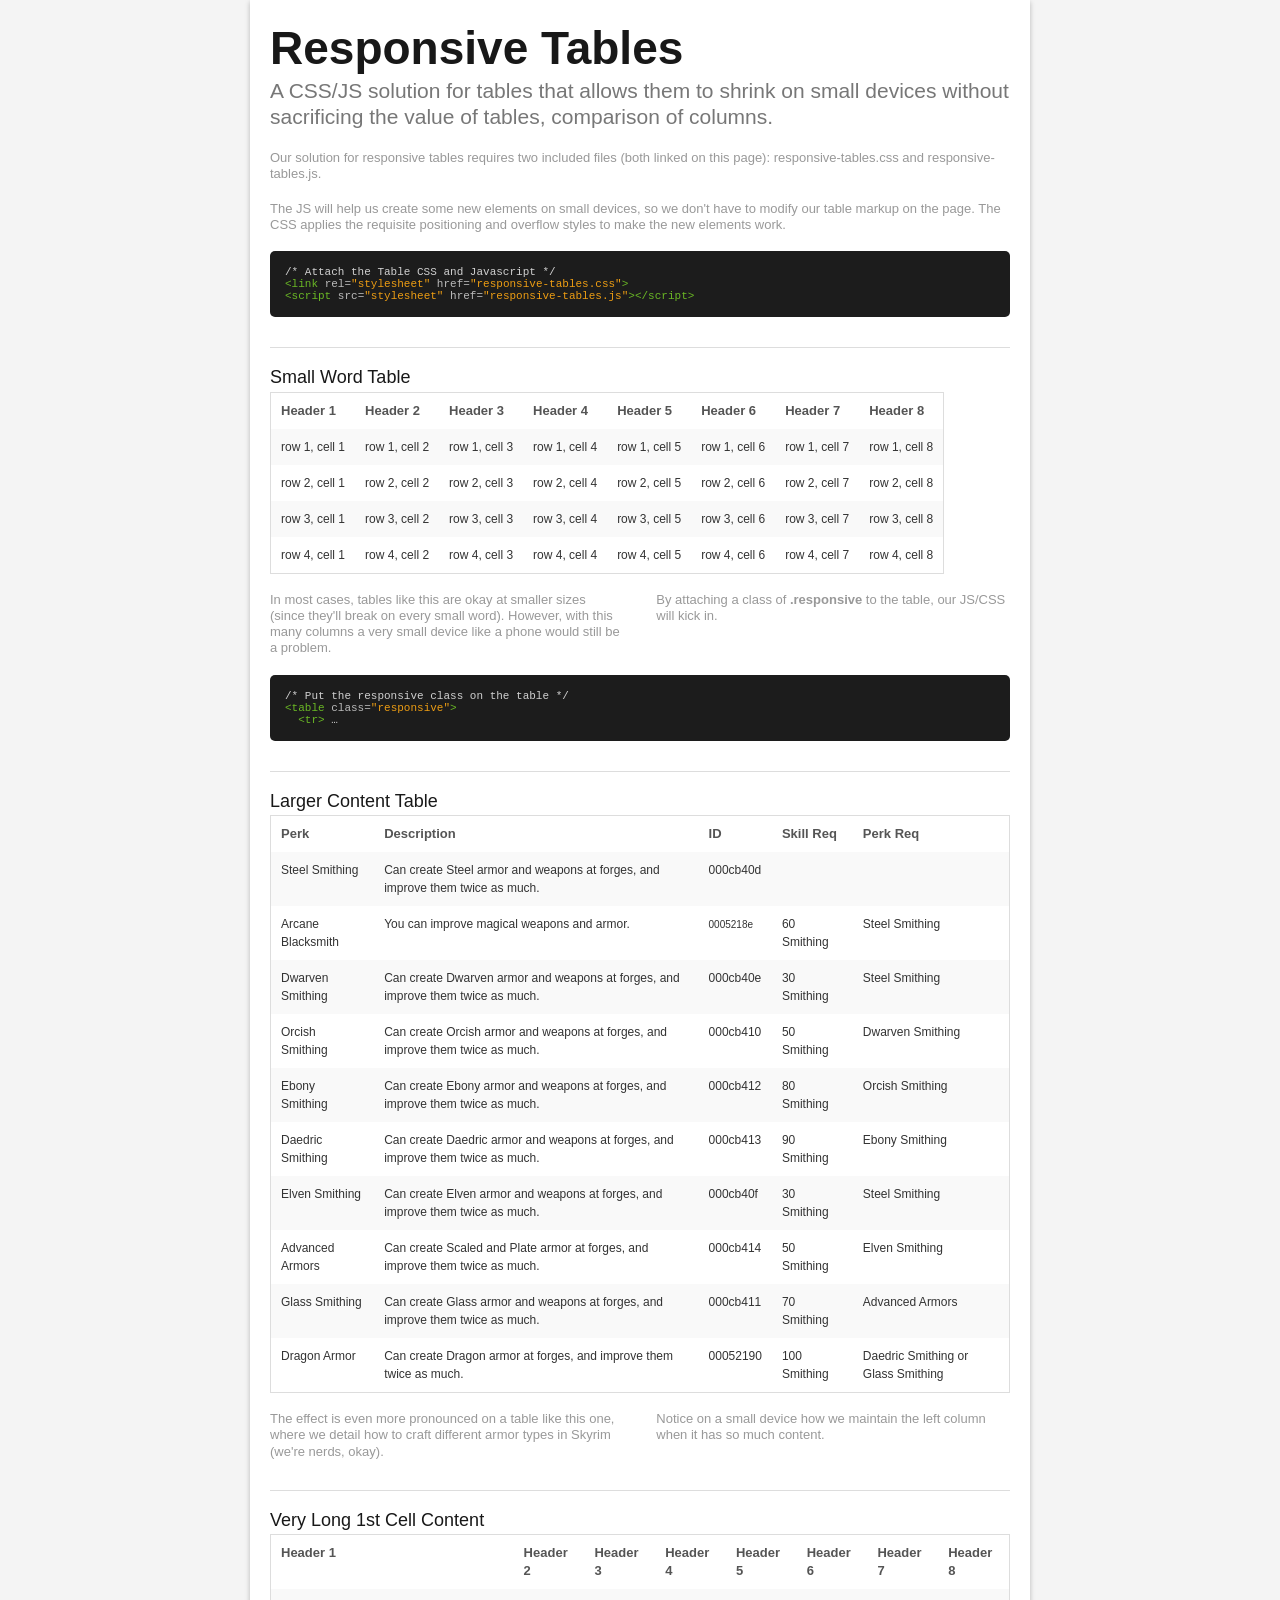
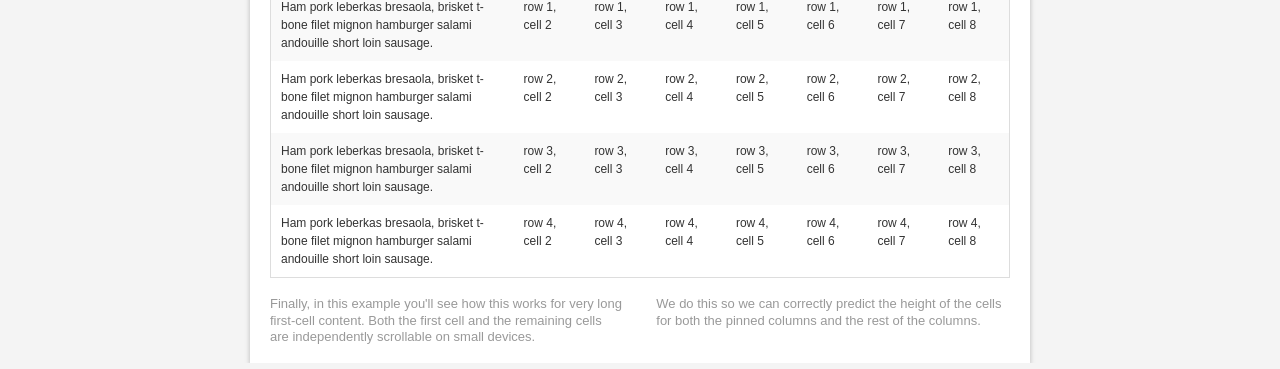
<file: bower_components/responsive-tables/index.html>
<!DOCTYPE html>

<!-- paulirish.com/2008/conditional-stylesheets-vs-css-hacks-answer-neither/ -->
<!--[if lt IE 7]> <html class="no-js lt-ie9 lt-ie8 lt-ie7" lang="en"> <![endif]-->
<!--[if IE 7]>    <html class="no-js lt-ie9 lt-ie8" lang="en"> <![endif]-->
<!--[if IE 8]>    <html class="no-js lt-ie9" lang="en"> <![endif]-->
<!--[if gt IE 8]><!--> <html lang="en"> <!--<![endif]-->
<head>
  <meta charset="utf-8" />
  
  <!-- Set the viewport width to device width for mobile -->
  <meta name="viewport" content="width=device-width" />
  
  <title>Responsive Tables by ZURB</title>
  
  <!-- Included CSS Files -->
  <!-- Combine and Compress These CSS Files -->
  <link rel="stylesheet" href="stylesheets/globals.css">
  <link rel="stylesheet" href="stylesheets/typography.css">
  <link rel="stylesheet" href="stylesheets/grid.css">
  <link rel="stylesheet" href="stylesheets/ui.css">
  <link rel="stylesheet" href="stylesheets/forms.css">
  <link rel="stylesheet" href="stylesheets/orbit.css">
  <link rel="stylesheet" href="stylesheets/reveal.css">
  <link rel="stylesheet" href="stylesheets/mobile.css">
  <!-- End Combine and Compress These CSS Files -->
  <link rel="stylesheet" href="stylesheets/app.css">
	<link rel="stylesheet" href="responsive-tables.css">
	<script src="javascripts/jquery.min.js"></script>
	<script src="responsive-tables.js"></script>
	
  <!--[if lt IE 9]>
  <link rel="stylesheet" href="stylesheets/ie.css">
  <![endif]-->
  
  
  <!-- IE Fix for HTML5 Tags -->
  <!--[if lt IE 9]>
  <script src="http://html5shiv.googlecode.com/svn/trunk/html5.js"></script>
  <![endif]-->
</head>

<body>
	<!-- container -->
	<div class="container">

		<div class="row">
			<div class="twelve columns">
				<h1>Responsive Tables</h1>
				<h4 class="subhead">A CSS/JS solution for tables that allows them to shrink on small devices without sacrificing the value of tables, comparison of columns.</h4>
				
		    <p>Our solution for responsive tables requires two included files (both linked on this page): responsive-tables.css and responsive-tables.js.</p>
		    <p>The JS will help us create some new elements on small devices, so we don't have to modify our table markup on the page. The CSS applies the requisite positioning and overflow styles to make the new elements work.</p>
				    <pre>
/* Attach the Table CSS and Javascript */
<span style="color: #6ab825; font-weight: normal">&lt;link</span> <span style="color: #bbbbbb">rel=</span><span style="color: #ed9d13">"stylesheet"</span> <span style="color: #bbbbbb">href=</span><span style="color: #ed9d13">"responsive-tables.css"</span><span style="color: #6ab825; font-weight: normal">&gt;</span>
<span style="color: #6ab825; font-weight: normal">&lt;script</span> <span style="color: #bbbbbb">src=</span><span style="color: #ed9d13">"stylesheet"</span> <span style="color: #bbbbbb">href=</span><span style="color: #ed9d13">"responsive-tables.js"</span><span style="color: #6ab825; font-weight: normal">&gt;</span><span style="color: #6ab825; font-weight: normal">&lt;/script&gt;</span></pre>
				
				<hr />
				
    		<h5>Small Word Table</h5>
				<table class="responsive">
    				
					<tr>
						<th>Header 1</th>
						<th>Header 2</th>
						<th>Header 3</th>
						<th>Header 4</th>
						<th>Header 5</th>
						<th>Header 6</th>
						<th>Header 7</th>
						<th>Header 8</th>
					</tr>
					<tr>
						<td>row 1, cell 1</td>
						<td>row 1, cell 2</td>
						<td>row 1, cell 3</td>
						<td>row 1, cell 4</td>
						<td>row 1, cell 5</td>
						<td>row 1, cell 6</td>
						<td>row 1, cell 7</td>
						<td>row 1, cell 8</td>
					</tr>
					<tr>
						<td>row 2, cell 1</td>
						<td>row 2, cell 2</td>
						<td>row 2, cell 3</td>
						<td>row 2, cell 4</td>
						<td>row 2, cell 5</td>
						<td>row 2, cell 6</td>
						<td>row 2, cell 7</td>
						<td>row 2, cell 8</td>
					</tr>
					<tr>
						<td>row 3, cell 1</td>
						<td>row 3, cell 2</td>
						<td>row 3, cell 3</td>
						<td>row 3, cell 4</td>
						<td>row 3, cell 5</td>
						<td>row 3, cell 6</td>
						<td>row 3, cell 7</td>
						<td>row 3, cell 8</td>
					</tr>
					<tr>
						<td>row 4, cell 1</td>
						<td>row 4, cell 2</td>
						<td>row 4, cell 3</td>
						<td>row 4, cell 4</td>
						<td>row 4, cell 5</td>
						<td>row 4, cell 6</td>
						<td>row 4, cell 7</td>
						<td>row 4, cell 8</td>
					</tr>
    					
        </table>
        
        <div class="row">
    		  <div class="six columns">
    		    <p>In most cases, tables like this are okay at smaller sizes (since they'll break on every small word). However, with this many columns a very small device like a phone would still be a problem.</p>
    		  </div>
    		  <div class="six columns">
    		    <p>By attaching a class of <strong>.responsive</strong> to the table, our JS/CSS will kick in.</p>
    		  </div>
    		</div>
    		
    		<pre>
/* Put the responsive class on the table */
<span style="color: #6ab825; font-weight: normal">&lt;table</span> <span style="color: #bbbbbb">class=</span><span style="color: #ed9d13">"responsive"</span><span style="color: #6ab825; font-weight: normal">&gt;</span>
  <span style="color: #6ab825; font-weight: normal">&lt;tr&gt;</span> …
</pre>
  
    		
    		<hr />

        
    		<h5>Larger Content Table</h5>
        <table class="responsive">
  				<tbody>
  				  <tr>
      				<th>Perk</th>
      				<th>Description</th>
      				<th>ID</th>
      				<th>Skill Req</th>
      				<th>Perk Req</th>
    				</tr>
    				<tr>
      				<td>Steel Smithing</td>
      				<td>Can create Steel armor and weapons at forges, and improve them twice as much.</td>
      				<td>000cb40d</td>
      				<td></td>
      				<td></td>
    				</tr>
    				<tr>
      				<td>Arcane Blacksmith</td>
      				<td>You can improve magical weapons and armor.</td>
      				<td><span style="font-size: x-small" class="idref">0005218e</span></td>
      				<td>60 Smithing</td>
      				<td>Steel Smithing</td>
    				</tr>
    				<tr>
      				<td>Dwarven Smithing</td>
      				<td>Can create Dwarven armor and weapons at forges, and improve them twice as much.</td>
      				<td>000cb40e</td>
      				<td>30 Smithing</td>
      				<td>Steel Smithing</td>
    				</tr>
    				<tr>
      				<td>Orcish Smithing</td>
      				<td>Can create Orcish armor and weapons at forges, and improve them twice as much.</td>
      				<td>000cb410</td>
      				<td>50 Smithing</td>
      				<td>Dwarven Smithing</td>
    				</tr>
    				<tr>
      				<td>Ebony Smithing</td>
      				<td>Can create Ebony armor and weapons at forges</a>, and improve them twice as much.</td>
      				<td>000cb412</td>
      				<td>80 Smithing</td>
      				<td>Orcish Smithing</td>
    				</tr>
    				<tr>
      				<td>Daedric Smithing</td>
      				<td>Can create Daedric armor and weapons at forges, and improve them twice as much.</td>
      				<td>000cb413</span></td>
      				<td>90 Smithing</td>
      				<td>Ebony Smithing</td>
    				</tr>
    				<tr>
      				<td>Elven Smithing</td>
      				<td>Can create Elven armor and weapons at forges, and improve them twice as much.</td>
      				<td>000cb40f</td>
      				<td>30 Smithing</td>
      				<td>Steel Smithing</td>
    				</tr>
    				<tr>
      				<td>Advanced Armors</td>
      				<td>Can create Scaled and Plate armor at forges, and improve them twice as much.
      				<td>000cb414</td>
      				<td>50 Smithing</td>
      				<td>Elven Smithing</td>
    				</tr>
    				<tr>
      				<td>Glass Smithing</td>
      				<td>Can create Glass armor and weapons at forges, and improve them twice as much.</td>
      				<td>000cb411</td>
      				<td>70 Smithing</td>
      				<td>Advanced Armors</td>
    				</tr>
    				<tr>
      				<td>Dragon Armor</td>
      				<td>Can create Dragon armor at forges, and improve them twice as much.</td>
      				<td>00052190</td>
      				<td>100 Smithing</td>
      				<td>Daedric Smithing or Glass Smithing</td>
    				</tr>
				  </tbody>
				</table>
				
    		<div class="row">
    		  <div class="six columns">
    		    <p>The effect is even more pronounced on a table like this one, where we detail how to craft different armor types in Skyrim (we're nerds, okay).</p>
    		  </div>
    		  <div class="six columns">
    		    <p>Notice on a small device how we maintain the left column when it has so much content.</p>
    		  </div>
    		</div>
    		
    		<hr />
    		
    		<h5>Very Long 1st Cell Content</h5>
				
				<table class="responsive">
				
					<tr>
						<th>Header 1</th>
						<th>Header 2</th>
						<th>Header 3</th>
						<th>Header 4</th>
						<th>Header 5</th>
						<th>Header 6</th>
						<th>Header 7</th>
						<th>Header 8</th>
					</tr>
					<tr>
						<td>Ham pork leberkas bresaola, brisket t-bone filet mignon hamburger salami andouille short loin sausage.</td>
						<td>row 1, cell 2</td>
						<td>row 1, cell 3</td>
						<td>row 1, cell 4</td>
						<td>row 1, cell 5</td>
						<td>row 1, cell 6</td>
						<td>row 1, cell 7</td>
						<td>row 1, cell 8</td>
					</tr>
					<tr>
						<td>Ham pork leberkas bresaola, brisket t-bone filet mignon hamburger salami andouille short loin sausage.</td>
						<td>row 2, cell 2</td>
						<td>row 2, cell 3</td>
						<td>row 2, cell 4</td>
						<td>row 2, cell 5</td>
						<td>row 2, cell 6</td>
						<td>row 2, cell 7</td>
						<td>row 2, cell 8</td>
					</tr>
					<tr>
						<td>Ham pork leberkas bresaola, brisket t-bone filet mignon hamburger salami andouille short loin sausage.</td>
						<td>row 3, cell 2</td>
						<td>row 3, cell 3</td>
						<td>row 3, cell 4</td>
						<td>row 3, cell 5</td>
						<td>row 3, cell 6</td>
						<td>row 3, cell 7</td>
						<td>row 3, cell 8</td>
					</tr>
					<tr>
						<td>Ham pork leberkas bresaola, brisket t-bone filet mignon hamburger salami andouille short loin sausage.</td>
						<td>row 4, cell 2</td>
						<td>row 4, cell 3</td>
						<td>row 4, cell 4</td>
						<td>row 4, cell 5</td>
						<td>row 4, cell 6</td>
						<td>row 4, cell 7</td>
						<td>row 4, cell 8</td>
					</tr>
					
				</table>
    		<div class="row">
    		  <div class="six columns">
    		    <p>Finally, in this example you'll see how this works for very long first-cell content. Both the first cell and the remaining cells are independently scrollable on small devices.</p>
    		  </div>
    		  <div class="six columns">
    		    <p>We do this so we can correctly predict the height of the cells for both the pinned columns and the rest of the columns.</p>
    		  </div>
			</div>
		</div>



	</div>


</body>
</html>
</file>
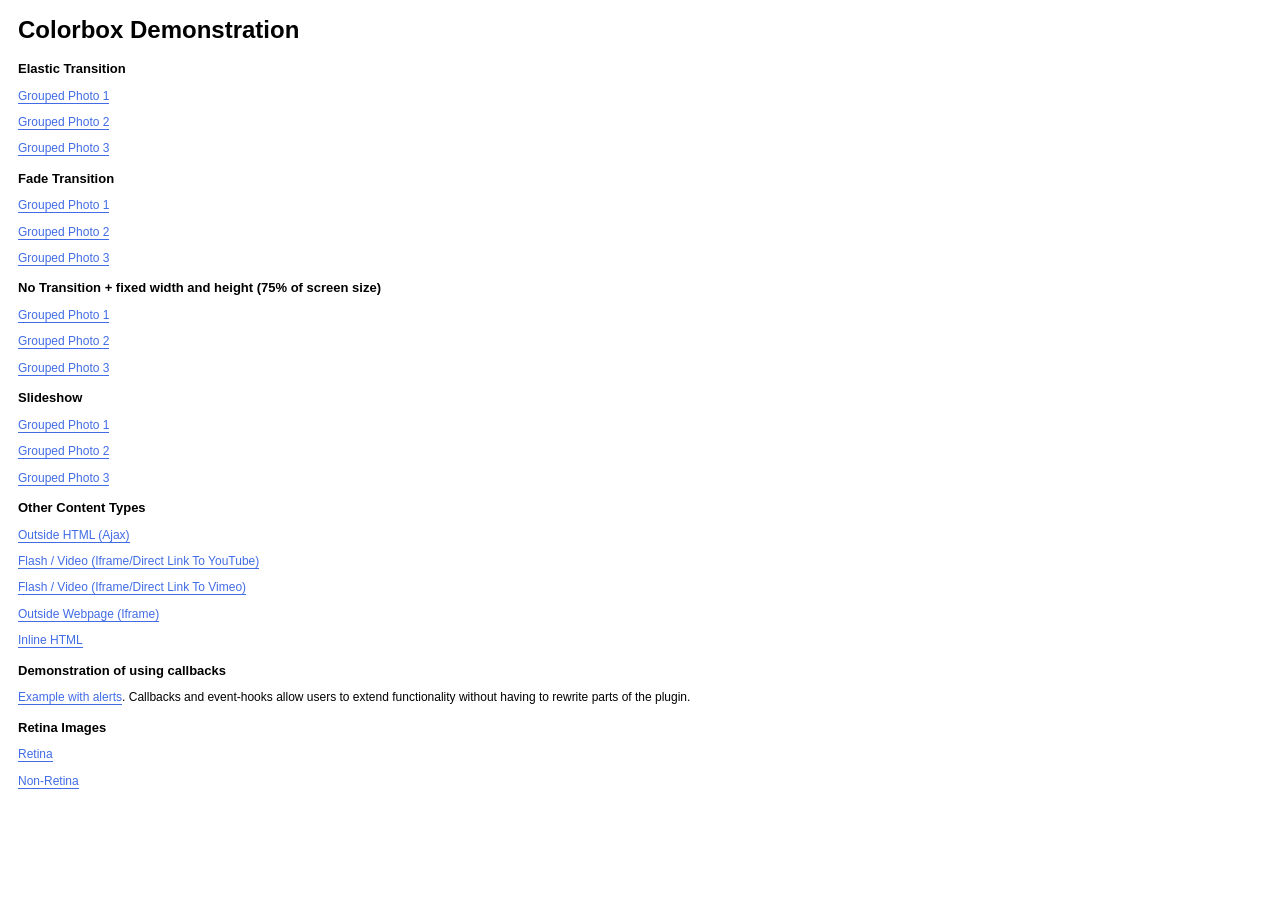
<file: bower_components/colorbox/example1/index.html>
<!DOCTYPE html>
<html>
	<head>
		<meta charset='utf-8'/>
		<title>Colorbox Examples</title>
		<style>
			body{font:12px/1.2 Verdana, sans-serif; padding:0 10px;}
			a:link, a:visited{text-decoration:none; color:#416CE5; border-bottom:1px solid #416CE5;}
			h2{font-size:13px; margin:15px 0 0 0;}
		</style>
		<link rel="stylesheet" href="colorbox.css" />
		<script src="https://ajax.googleapis.com/ajax/libs/jquery/1.10.2/jquery.min.js"></script>
		<script src="../jquery.colorbox.js"></script>
		<script>
			$(document).ready(function(){
				//Examples of how to assign the Colorbox event to elements
				$(".group1").colorbox({rel:'group1'});
				$(".group2").colorbox({rel:'group2', transition:"fade"});
				$(".group3").colorbox({rel:'group3', transition:"none", width:"75%", height:"75%"});
				$(".group4").colorbox({rel:'group4', slideshow:true});
				$(".ajax").colorbox();
				$(".youtube").colorbox({iframe:true, innerWidth:640, innerHeight:390});
				$(".vimeo").colorbox({iframe:true, innerWidth:500, innerHeight:409});
				$(".iframe").colorbox({iframe:true, width:"80%", height:"80%"});
				$(".inline").colorbox({inline:true, width:"50%"});
				$(".callbacks").colorbox({
					onOpen:function(){ alert('onOpen: colorbox is about to open'); },
					onLoad:function(){ alert('onLoad: colorbox has started to load the targeted content'); },
					onComplete:function(){ alert('onComplete: colorbox has displayed the loaded content'); },
					onCleanup:function(){ alert('onCleanup: colorbox has begun the close process'); },
					onClosed:function(){ alert('onClosed: colorbox has completely closed'); }
				});

				$('.non-retina').colorbox({rel:'group5', transition:'none'})
				$('.retina').colorbox({rel:'group5', transition:'none', retinaImage:true, retinaUrl:true});
				
				//Example of preserving a JavaScript event for inline calls.
				$("#click").click(function(){ 
					$('#click').css({"background-color":"#f00", "color":"#fff", "cursor":"inherit"}).text("Open this window again and this message will still be here.");
					return false;
				});
			});
		</script>
	</head>
	<body>
		<h1>Colorbox Demonstration</h1>
		<h2>Elastic Transition</h2>
		<p><a class="group1" href="../content/ohoopee1.jpg" title="Me and my grandfather on the Ohoopee.">Grouped Photo 1</a></p>
		<p><a class="group1" href="../content/ohoopee2.jpg" title="On the Ohoopee as a child">Grouped Photo 2</a></p>
		<p><a class="group1" href="../content/ohoopee3.jpg" title="On the Ohoopee as an adult">Grouped Photo 3</a></p>
		
		<h2>Fade Transition</h2>
		<p><a class="group2" href="../content/ohoopee1.jpg" title="Me and my grandfather on the Ohoopee">Grouped Photo 1</a></p>
		<p><a class="group2" href="../content/ohoopee2.jpg" title="On the Ohoopee as a child">Grouped Photo 2</a></p>
		<p><a class="group2" href="../content/ohoopee3.jpg" title="On the Ohoopee as an adult">Grouped Photo 3</a></p>
		
		<h2>No Transition + fixed width and height (75% of screen size)</h2>
		<p><a class="group3" href="../content/ohoopee1.jpg" title="Me and my grandfather on the Ohoopee.">Grouped Photo 1</a></p>
		<p><a class="group3" href="../content/ohoopee2.jpg" title="On the Ohoopee as a child">Grouped Photo 2</a></p>
		<p><a class="group3" href="../content/ohoopee3.jpg" title="On the Ohoopee as an adult">Grouped Photo 3</a></p>
		
		<h2>Slideshow</h2>
		<p><a class="group4"  href="../content/ohoopee1.jpg" title="Me and my grandfather on the Ohoopee.">Grouped Photo 1</a></p>
		<p><a class="group4"  href="../content/ohoopee2.jpg" title="On the Ohoopee as a child">Grouped Photo 2</a></p>
		<p><a class="group4"  href="../content/ohoopee3.jpg" title="On the Ohoopee as an adult">Grouped Photo 3</a></p>
		
		<h2>Other Content Types</h2>
		<p><a class='ajax' href="../content/ajax.html" title="Homer Defined">Outside HTML (Ajax)</a></p>
		<p><a class='youtube' href="http://www.youtube.com/embed/VOJyrQa_WR4?rel=0&amp;wmode=transparent">Flash / Video (Iframe/Direct Link To YouTube)</a></p>
		<p><a class='vimeo' href="http://player.vimeo.com/video/2285902" title="R&ouml;yksopp: Remind Me">Flash / Video (Iframe/Direct Link To Vimeo)</a></p>
		<p><a class='iframe' href="http://wikipedia.com">Outside Webpage (Iframe)</a></p>
		<p><a class='inline' href="#inline_content">Inline HTML</a></p>
		
		<h2>Demonstration of using callbacks</h2>
		<p><a class='callbacks' href="../content/marylou.jpg" title="Marylou on Cumberland Island">Example with alerts</a>. Callbacks and event-hooks allow users to extend functionality without having to rewrite parts of the plugin.</p>
		

		<h2>Retina Images</h2>
		<p><a class="retina" href="../content/daisy.jpg" title="Retina">Retina</a></p>
		<p><a class="non-retina" href="../content/daisy.jpg" title="Non-Retina">Non-Retina</a></p>

		<!-- This contains the hidden content for inline calls -->
		<div style='display:none'>
			<div id='inline_content' style='padding:10px; background:#fff;'>
			<p><strong>This content comes from a hidden element on this page.</strong></p>
			<p>The inline option preserves bound JavaScript events and changes, and it puts the content back where it came from when it is closed.</p>
			<p><a id="click" href="#" style='padding:5px; background:#ccc;'>Click me, it will be preserved!</a></p>
			
			<p><strong>If you try to open a new Colorbox while it is already open, it will update itself with the new content.</strong></p>
			<p>Updating Content Example:<br />
			<a class="ajax" href="../content/ajax.html">Click here to load new content</a></p>
			</div>
		</div>
	</body>
</html>
</file>
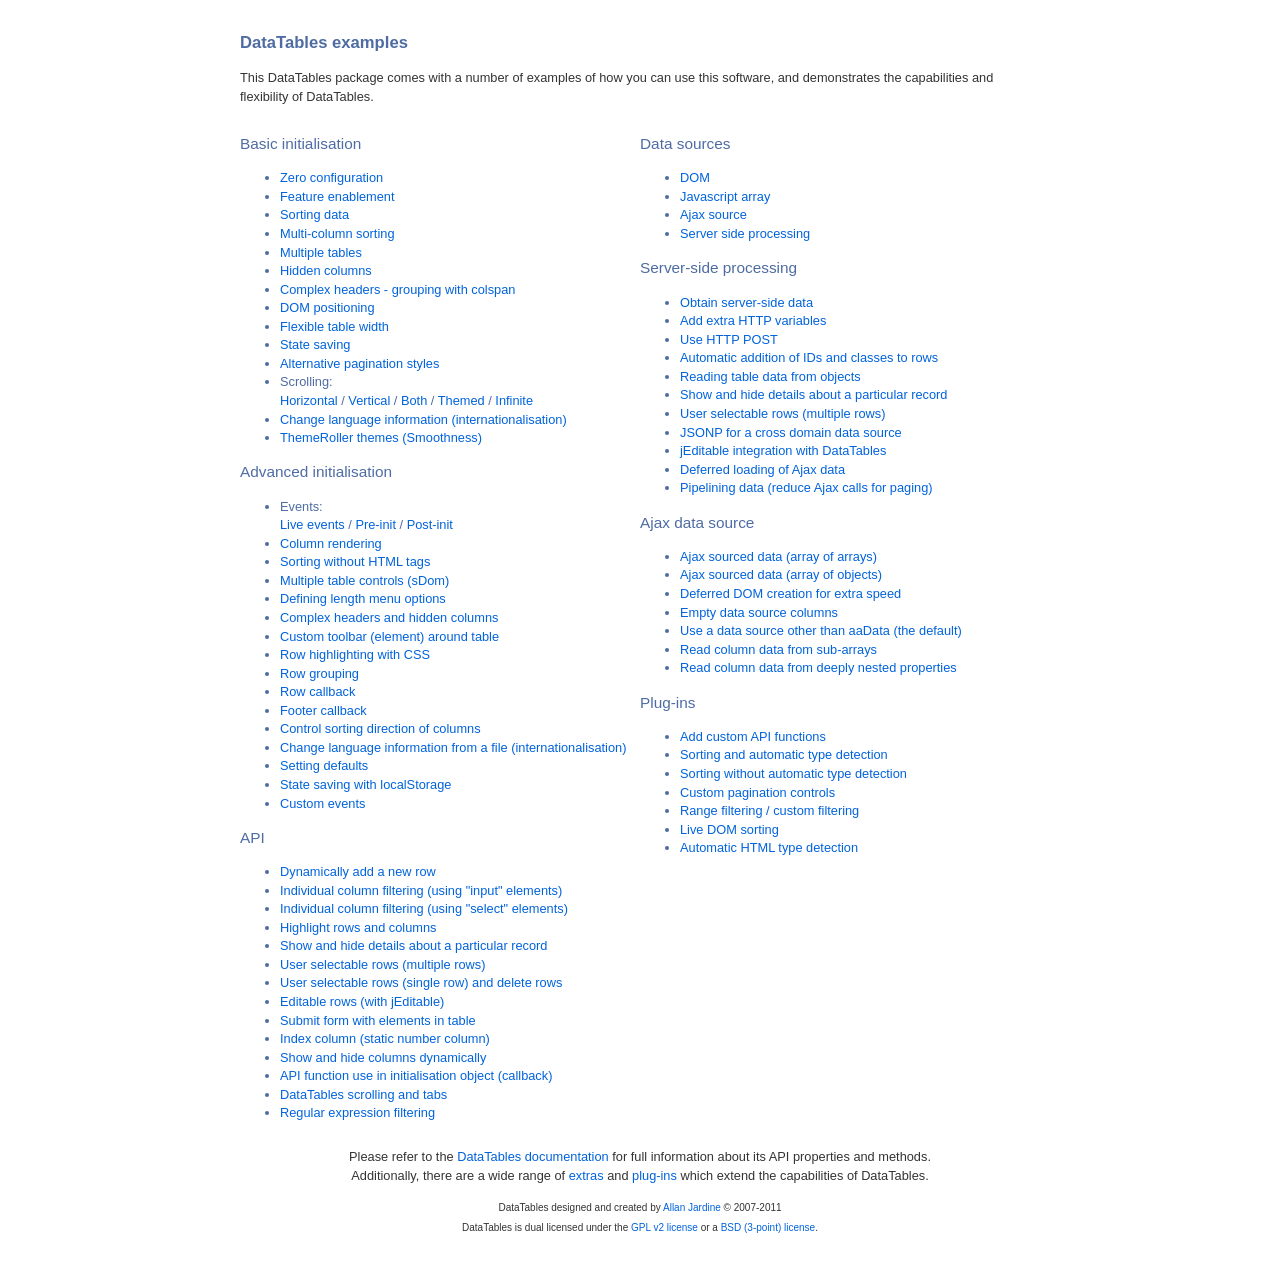
<file: bower_components/datatables/examples/index.html>
<!DOCTYPE HTML PUBLIC "-//W3C//DTD HTML 4.01//EN" "http://www.w3.org/TR/html4/strict.dtd">
<html>
	<head>
		<meta http-equiv="content-type" content="text/html; charset=utf-8" />
		<link rel="shortcut icon" type="image/ico" href="http://www.datatables.net/favicon.ico" />
		
		<title>DataTables example</title>
		<style type="text/css" title="currentStyle">
			@import "../media/css/demo_page.css";
			@import "../media/css/demo_table.css";
		</style>
	</head>
	<body id="dt_example">
		<div id="container">
			<div class="full_width big">
				DataTables examples
			</div>
			
			<p>This DataTables package comes with a number of examples of how you can use this software, and demonstrates the capabilities and flexibility of DataTables.</p>
			
			<div class="demo_links">
				<h2>Basic initialisation</h2>
				<ul>
					<li><a href="basic_init/zero_config.html">Zero configuration</a></li>
					<li><a href="basic_init/filter_only.html">Feature enablement</a></li>
					<li><a href="basic_init/table_sorting.html">Sorting data</a></li>
					<li><a href="basic_init/multi_col_sort.html">Multi-column sorting</a></li>
					<li><a href="basic_init/multiple_tables.html">Multiple tables</a></li>
					<li><a href="basic_init/hidden_columns.html">Hidden columns</a></li>
					<li><a href="basic_init/complex_header.html">Complex headers - grouping with colspan</a></li>
					<li><a href="basic_init/dom.html">DOM positioning</a></li>
					<li><a href="basic_init/flexible_width.html">Flexible table width</a></li>
					<li><a href="basic_init/state_save.html">State saving</a></li>
					<li><a href="basic_init/alt_pagination.html">Alternative pagination styles</a></li>
					<li>Scrolling: <br>
						<a href="basic_init/scroll_x.html">Horizontal</a> / 
						<a href="basic_init/scroll_y.html">Vertical</a> / 
						<a href="basic_init/scroll_xy.html">Both</a> / 
						<a href="basic_init/scroll_y_theme.html">Themed</a> / 
						<a href="basic_init/scroll_y_infinite.html">Infinite</a>
					</li>
					<li><a href="basic_init/language.html">Change language information (internationalisation)</a></li>
					<li><a href="basic_init/themes.html">ThemeRoller themes (Smoothness)</a></li>
				</ul>
				
				<h2>Advanced initialisation</h2>
				<ul>
					<li>Events: <br>
						<a href="advanced_init/events_live.html">Live events</a> / 
						<a href="advanced_init/events_pre_init.html">Pre-init</a> / 
						<a href="advanced_init/events_post_init.html">Post-init</a>
					</li>
					<li><a href="advanced_init/column_render.html">Column rendering</a></li>
					<li><a href="advanced_init/html_sort.html">Sorting without HTML tags</a></li>
					<li><a href="advanced_init/dom_multiple_elements.html">Multiple table controls (sDom)</a></li>
					<li><a href="advanced_init/length_menu.html">Defining length menu options</a></li>
					<li><a href="advanced_init/complex_header.html">Complex headers and hidden columns</a></li>
					<li><a href="advanced_init/dom_toolbar.html">Custom toolbar (element) around table</a></li>
					<li><a href="advanced_init/highlight.html">Row highlighting with CSS</a></li>
					<li><a href="advanced_init/row_grouping.html">Row grouping</a></li>
					<li><a href="advanced_init/row_callback.html">Row callback</a></li>
					<li><a href="advanced_init/footer_callback.html">Footer callback</a></li>
					<li><a href="advanced_init/sorting_control.html">Control sorting direction of columns</a></li>
					<li><a href="advanced_init/language_file.html">Change language information from a file (internationalisation)</a></li>
					<li><a href="advanced_init/defaults.html">Setting defaults</a></li>
					<li><a href="advanced_init/localstorage.html">State saving with localStorage</a></li>
					<li><a href="advanced_init/dt_events.html">Custom events</a></li>
				</ul>
				
				<h2>API</h2>
				<ul>
					<li><a href="api/add_row.html">Dynamically add a new row</a></li>
					<li><a href="api/multi_filter.html">Individual column filtering (using "input" elements)</a></li>
					<li><a href="api/multi_filter_select.html">Individual column filtering (using "select" elements)</a></li>
					<li><a href="api/highlight.html">Highlight rows and columns</a></li>
					<li><a href="api/row_details.html">Show and hide details about a particular record</a></li>
					<li><a href="api/select_row.html">User selectable rows (multiple rows)</a></li>
					<li><a href="api/select_single_row.html">User selectable rows (single row) and delete rows</a></li>
					<li><a href="api/editable.html">Editable rows (with jEditable)</a></li>
					<li><a href="api/form.html">Submit form with elements in table</a></li>
					<li><a href="api/counter_column.html">Index column (static number column)</a></li>
					<li><a href="api/show_hide.html">Show and hide columns dynamically</a></li>
					<li><a href="api/api_in_init.html">API function use in initialisation object (callback)</a></li>
					<li><a href="api/tabs_and_scrolling.html">DataTables scrolling and tabs</a></li>
					<li><a href="api/regex.html">Regular expression filtering</a></li>
				</ul>
			</div>
			
			<div class="demo_links">
				<h2>Data sources</h2>
				<ul>
					<li><a href="data_sources/dom.html">DOM</a></li>
					<li><a href="data_sources/js_array.html">Javascript array</a></li>
					<li><a href="data_sources/ajax.html">Ajax source</a></li>
					<li><a href="data_sources/server_side.html">Server side processing</a></li>
				</ul>
				
				<h2>Server-side processing</h2>
				<ul>
					<li><a href="server_side/server_side.html">Obtain server-side data</a></li>
					<li><a href="server_side/custom_vars.html">Add extra HTTP variables</a></li>
					<li><a href="server_side/post.html">Use HTTP POST</a></li>
					<li><a href="server_side/ids.html">Automatic addition of IDs and classes to rows</a></li>
					<li><a href="server_side/object_data.html">Reading table data from objects</a></li>
					<li><a href="server_side/row_details.html">Show and hide details about a particular record</a></li>
					<li><a href="server_side/select_rows.html">User selectable rows (multiple rows)</a></li>
					<li><a href="server_side/jsonp.html">JSONP for a cross domain data source</a></li>
					<li><a href="server_side/editable.html">jEditable integration with DataTables</a></li>
					<li><a href="server_side/defer_loading.html">Deferred loading of Ajax data</a></li>
					<li><a href="server_side/pipeline.html">Pipelining data (reduce Ajax calls for paging)</a></li>
				</ul>
				
				<h2>Ajax data source</h2>
				<ul>
					<li><a href="ajax/ajax.html">Ajax sourced data (array of arrays)</a></li>
					<li><a href="ajax/objects.html">Ajax sourced data (array of objects)</a></li>
					<li><a href="ajax/defer_render.html">Deferred DOM creation for extra speed</a></li>
					<li><a href="ajax/null_data_source.html">Empty data source columns</a></li>
					<li><a href="ajax/custom_data_property.html">Use a data source other than aaData (the default)</a></li>
					<li><a href="ajax/objects_subarrays.html">Read column data from sub-arrays</a></li>
					<li><a href="ajax/deep.html">Read column data from deeply nested properties</a></li>
				</ul>
				
				<h2>Plug-ins</h2>
				<ul>
					<li><a href="plug-ins/plugin_api.html">Add custom API functions</a></li>
					<li><a href="plug-ins/sorting_plugin.html">Sorting and automatic type detection</a></li>
					<li><a href="plug-ins/sorting_sType.html">Sorting without automatic type detection</a></li>
					<li><a href="plug-ins/paging_plugin.html">Custom pagination controls</a></li>
					<li><a href="plug-ins/range_filtering.html">Range filtering / custom filtering</a></li>
					<li><a href="plug-ins/dom_sort.html">Live DOM sorting</a></li>
					<li><a href="plug-ins/html_sort.html">Automatic HTML type detection</a></li>
				</ul>
			</div>
			
			
			<div id="footer" class="clear" style="text-align:center;">
				<p>
					Please refer to the <a href="http://www.datatables.net/usage">DataTables documentation</a> for full information about its API properties and methods.<br>
					Additionally, there are a wide range of <a href="http://www.datatables.net/extras">extras</a> and <a href="http://www.datatables.net/plug-ins">plug-ins</a> which extend the capabilities of DataTables.
				</p>
				
				<span style="font-size:10px;">
					DataTables designed and created by <a href="http://www.sprymedia.co.uk">Allan Jardine</a> &copy; 2007-2011<br>
					DataTables is dual licensed under the <a href="http://www.datatables.net/license_gpl2">GPL v2 license</a> or a <a href="http://www.datatables.net/license_bsd">BSD (3-point) license</a>.
				</span>
			</div>
		</div>
	</body>
</html>
</file>
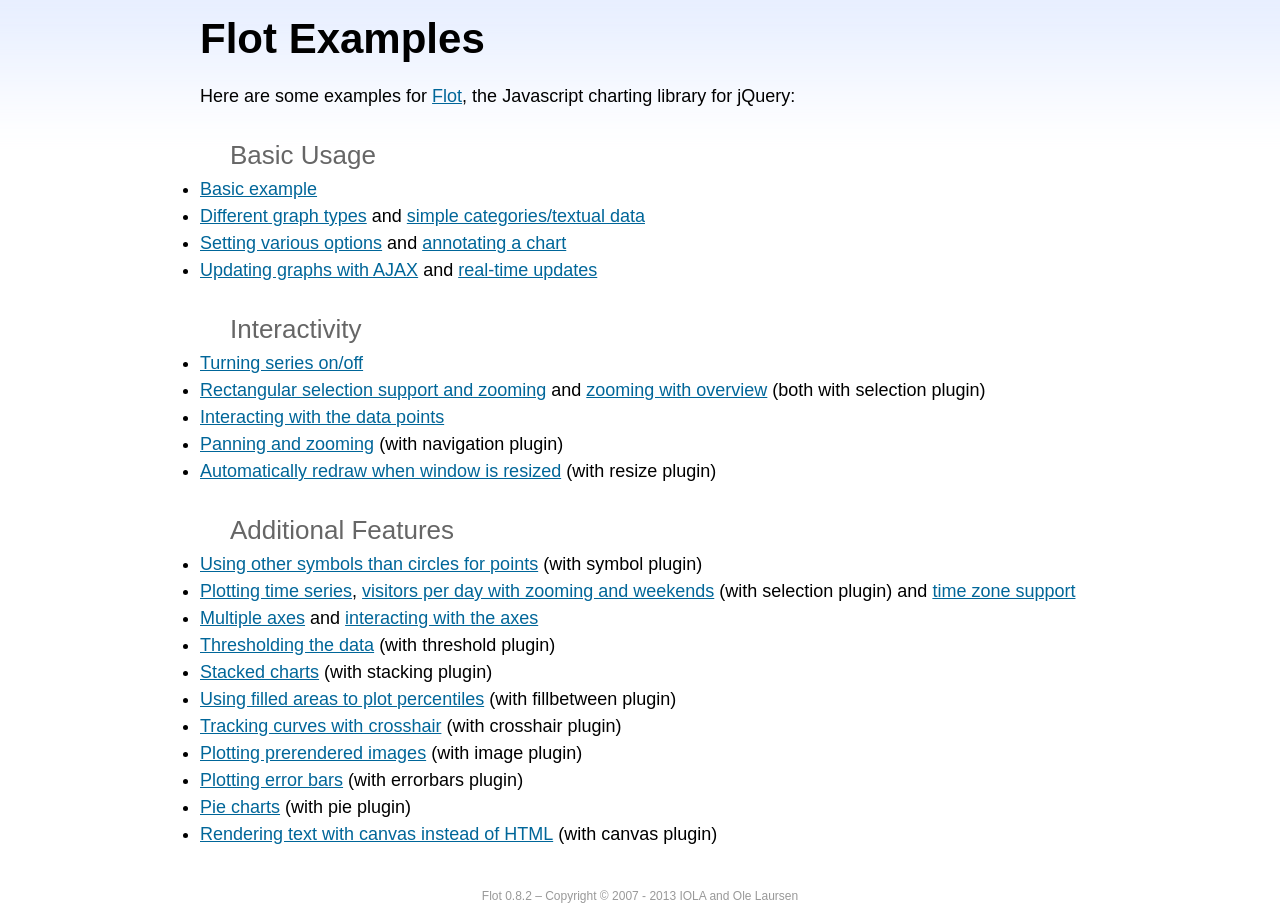
<file: bower_components/flot/examples/index.html>
<!DOCTYPE html PUBLIC "-//W3C//DTD HTML 4.01//EN" "http://www.w3.org/TR/html4/strict.dtd">
<html>
<head>
	<meta http-equiv="Content-Type" content="text/html; charset=utf-8">
	<title>Flot Examples</title>
	<link href="examples.css" rel="stylesheet" type="text/css">
	<style>

	h3 {
		margin-top: 30px;
		margin-bottom: 5px;
	}

	</style>
	<script language="javascript" type="text/javascript" src="../jquery.js"></script>
	<script language="javascript" type="text/javascript" src="../jquery.flot.js"></script>
	<script type="text/javascript">

	$(function() {

		// Add the Flot version string to the footer

		$("#footer").prepend("Flot " + $.plot.version + " &ndash; ");
	});

	</script>
</head>
<body>

	<div id="header">
		<h2>Flot Examples</h2>
	</div>

	<div id="content">

		<p>Here are some examples for <a href="http://www.flotcharts.org">Flot</a>, the Javascript charting library for jQuery:</p>

		<h3>Basic Usage</h3>

		<ul>
			<li><a href="basic-usage/index.html">Basic example</a></li>
			<li><a href="series-types/index.html">Different graph types</a> and <a href="categories/index.html">simple categories/textual data</a></li>
			<li><a href="basic-options/index.html">Setting various options</a> and <a href="annotating/index.html">annotating a chart</a></li>
			<li><a href="ajax/index.html">Updating graphs with AJAX</a> and <a href="realtime/index.html">real-time updates</a></li>
		</ul>

		<h3>Interactivity</h3>

		<ul>
			<li><a href="series-toggle/index.html">Turning series on/off</a></li>
			<li><a href="selection/index.html">Rectangular selection support and zooming</a> and <a href="zooming/index.html">zooming with overview</a> (both with selection plugin)</li>
			<li><a href="interacting/index.html">Interacting with the data points</a></li>
			<li><a href="navigate/index.html">Panning and zooming</a> (with navigation plugin)</li>
			<li><a href="resize/index.html">Automatically redraw when window is resized</a> (with resize plugin)</li>
		</ul>

		<h3>Additional Features</h3>

		<ul>
			<li><a href="symbols/index.html">Using other symbols than circles for points</a> (with symbol plugin)</li>
			<li><a href="axes-time/index.html">Plotting time series</a>, <a href="visitors/index.html">visitors per day with zooming and weekends</a> (with selection plugin) and <a href="axes-time-zones/index.html">time zone support</a></li>
			<li><a href="axes-multiple/index.html">Multiple axes</a> and <a href="axes-interacting/index.html">interacting with the axes</a></li>
			<li><a href="threshold/index.html">Thresholding the data</a> (with threshold plugin)</li>
			<li><a href="stacking/index.html">Stacked charts</a> (with stacking plugin)</li>
			<li><a href="percentiles/index.html">Using filled areas to plot percentiles</a> (with fillbetween plugin)</li>
			<li><a href="tracking/index.html">Tracking curves with crosshair</a> (with crosshair plugin)</li>
			<li><a href="image/index.html">Plotting prerendered images</a> (with image plugin)</li>
			<li><a href="series-errorbars/index.html">Plotting error bars</a> (with errorbars plugin)</li>
			<li><a href="series-pie/index.html">Pie charts</a> (with pie plugin)</li>
			<li><a href="canvas/index.html">Rendering text with canvas instead of HTML</a> (with canvas plugin)</li>
		</ul>

	</div>

	<div id="footer">
		Copyright &copy; 2007 - 2013 IOLA and Ole Laursen
	</div>

</body>
</html>
</file>
<file: bower_components/responsive-tables/stylesheets/globals.css>
/* Artfully Masterminded by ZURB */

/* -------------------------------------------------- 
    Table of Contents
-----------------------------------------------------
:: Reset & Standards
:: Links
:: Lists
:: Tables
:: Misc
*/


/*	--------------------------------------------------
	:: Global Reset & Standards
	-------------------------------------------------- */
	
	/* 
		Eric Meyer's CSS Reset
		http://meyerweb.com/eric/tools/css/reset/ 
		v2.0 | 20110126
   		License: none (public domain)
	*/
	
	html, body, div, span, applet, object, iframe,
	h1, h2, h3, h4, h5, h6, p, blockquote, pre,
	a, abbr, acronym, address, big, cite, code,
	del, dfn, em, img, ins, kbd, q, s, samp,
	small, strike, strong, sub, sup, tt, var,
	b, u, i, center,
	dl, dt, dd, ol, ul, li,
	fieldset, form, label, legend,
	table, caption, tbody, tfoot, thead, tr, th, td,
	article, aside, canvas, details, embed, 
	figure, figcaption, footer, header, hgroup, 
	menu, nav, output, ruby, section, summary,
	time, mark, audio, video {
		margin: 0;
		padding: 0;
		border: 0;
		font: inherit;
		vertical-align: baseline;
	}
	html {
		font-size: 62.5%; 
	}
	/* HTML5 display-role reset for older browsers */
	article, aside, details, figcaption, figure, 
	footer, header, hgroup, menu, nav, section {
		display: block;
	}
	body {
		line-height: 1;
	}
	ol, ul {
		list-style: none;
	}
	blockquote, q {
		quotes: none;
	}
	blockquote:before, blockquote:after,
	q:before, q:after {
		content: '';
		content: none;
	}
	table {
		border-collapse: collapse;
		border-spacing: 0;
	}
	
	
	
	body { background: #fff; font-family: "Helvetica Neue", "HelveticaNeue", Helvetica, Arial, "Lucida Grande", sans-serif; font-size: 13px; line-height: 18px; color: #555; position: relative; -webkit-font-smoothing: antialiased; }
	


/*	--------------------------------------------------
	:: Links
	-------------------------------------------------- */
	a { color: #2a85e8; text-decoration: none; line-height: inherit; }
	a:hover { color: #11639d; }
	a:focus { color: #cc4714; outline: none; }
	p a, p a:visited { line-height: inherit; }
	

/*	--------------------------------------------------
	:: Lists
	-------------------------------------------------- */
	ul, ol { margin-bottom: 18px; }
	ul { list-style: none outside; }
	ol { list-style: decimal; }
	ol, ul.square, ul.circle, ul.disc { margin-left: 30px; }
	ul.square { list-style: square outside; }
	ul.circle { list-style: circle outside; }
	ul.disc { list-style: disc outside; }
	li { margin-bottom: 12px; }
	ul.large li { line-height: 21px; }
	

/*	--------------------------------------------------
	:: Tables
	-------------------------------------------------- */
	table { background: #fff; -moz-border-radius: 3px; -webkit-border-radius: 3px; border-radius: 3px; margin: 0 0 18px; border: 1px solid #ddd;  }
	
	table thead, table tfoot { background: #f5f5f5; }
	table thead tr th,
	table tfoot tr th,
	table tbody tr td,
	table tr td,
	table tfoot tr td { font-size: 12px; line-height: 18px; text-align: left; }
	table thead tr th,
	table tfoot tr td { padding: 8px 10px 9px; font-size: 14px; font-weight: bold; color: #222; }
	table thead tr th:first-child, table tfoot tr td:first-child { border-left: none; }
	table thead tr th:last-child, table tfoot tr td:last-child { border-right: none; }

	table tbody tr.even,
	table tbody tr.alt { background: #f9f9f9; }
	table tbody tr:nth-child(even) { background: #f9f9f9; }
	table tbody tr td { color: #333; padding: 9px 10px; vertical-align: top; border: none; }

/* -------------------------------------------------- 
	:: Misc
---------------------------------------------------*/
	.left        { float: left; }
	.right       { float: right; }
	.text-left   { text-align: left; }
	.text-right  { text-align: right; }
	.text-center { text-align: center; }
	.hide        { display: none; }
	.highlight   { background: #ff0; }
</file>
<file: bower_components/responsive-tables/stylesheets/typography.css>
/* Artfully Masterminded by ZURB */

/*	--------------------------------------------------
    :: Typography
	-------------------------------------------------- */
	h1, h2, h3, h4, h5, h6 { color: #181818; font-weight: bold; line-height: 1.25 }
	h1 a, h2 a, h3 a, h4 a, h5 a, h6 a { font-weight: inherit; }
	h1 { font-size: 46px; font-size: 4.6rem; margin-bottom: 12px;}
	h2 { font-size: 35px; font-size: 3.5rem; margin-bottom: 9px; }
	h3 { font-size: 28px; font-size: 2.8rem; margin-bottom: 9px; }
	h4 { font-size: 21px; font-size: 2.1rem; margin-bottom: 3px; }
	h5 { font-size: 18px; font-size: 1.8rem; font-weight: normal; margin-bottom: 3px;  }
	h6 { font-size: 15px; font-size: 1.5rem; font-weight: normal; }

	.subheader { color: #777; font-weight: 300; margin-bottom: 24px; }

	p { font-size: 13px; font-size: 1.3rem; line-height: 1.25; margin: 0 0 18px; }
	p img { margin: 0; }
	p.lead { font-size: 18px; font-size: 1.8rem; line-height: 1.5;  }
	
	em, i { font-style: italic; line-height: inherit; }
	strong, b { font-weight: bold; line-height: inherit; }
	small { font-size: 60%; line-height: inherit; }
	
	h1 small, h2 small, h3 small, h4 small, h5 small { color: #777; }
	
	/*	Blockquotes  */
	blockquote, blockquote p { line-height: 20px; color: #777; }
	blockquote { margin: 0 0 18px; padding: 9px 20px 0 19px; border-left: 1px solid #ddd; }
	blockquote cite { display: block; font-size: 12px; font-size: 1.2rem; color: #555; }
	blockquote cite:before { content: "\2014 \0020"; }
	blockquote cite a, blockquote cite a:visited { color: #555; }
	
	hr { border: solid #ddd; border-width: 1px 0 0; clear: both; margin: 12px 0 18px; height: 0; }
	
	abbr, acronym { text-transform: uppercase; font-size: 90%; color: #222; border-bottom: 1px solid #ddd; cursor: help; }
	abbr { text-transform: none; }

	/**
 	 * Print styles.
	 *
	 * Inlined to avoid required HTTP connection: www.phpied.com/delay-loading-your-print-css/
	 * Credit to Paul Irish and HTML5 Boilerplate (html5boilerplate.com)
	 */
	.print-only { display: none !important; }
	@media print {
		* { background: transparent !important; color: black !important; text-shadow: none !important; filter:none !important;
		-ms-filter: none !important; } /* Black prints faster: sanbeiji.com/archives/953 */
		p a, p a:visited { color: #444 !important; text-decoration: underline; }
		p a[href]:after { content: " (" attr(href) ")"; }
		abbr[title]:after { content: " (" attr(title) ")"; }
		.ir a:after, a[href^="javascript:"]:after, a[href^="#"]:after { content: ""; }  /* Don't show links for images, or javascript/internal links */
		pre, blockquote { border: 1px solid #999; page-break-inside: avoid; }
		thead { display: table-header-group; } /* css-discuss.incutio.com/wiki/Printing_Tables */
		tr, img { page-break-inside: avoid; }
		@page { margin: 0.5cm; }
		p, h2, h3 { orphans: 3; widows: 3; }
		h2, h3{ page-break-after: avoid; }
		.hide-on-print { display: none !important; }
		.print-only { display: block !important; }
	}
</file>
<file: bower_components/responsive-tables/stylesheets/grid.css>
/* Artfully Masterminded by ZURB */

/* --------------------------------------------------
	:: Grid
	
	This is the mobile-friendly, responsive grid that
	lets Foundation work much of its magic.
	
	-------------------------------------------------- */

	.container { padding: 0 20px; }
	
	.row { width: 100%; max-width: 980px; min-width: 727px; margin: 0 auto; }
	/* To fix the grid into a certain size, set max-width to width */
	.row .row { min-width: 0; }
	
	.column, .columns { margin-left: 4.4%; float: left; min-height: 1px; position: relative; }
	.column:first-child, .columns:first-child { margin-left: 0; }
	
	.row .one.columns 		{ width: 4.3%; }
	.row .two.columns 		{ width: 13%; }
	.row .three.columns 	{ width: 21.68%; }
	.row .four.columns 		{ width: 30.37%; }
	.row .five.columns 		{ width: 39.1%; }
	.row .six.columns 		{ width: 47.8%; }
	.row .seven.columns 	{ width: 56.5%; }
	.row .eight.columns 	{ width: 65.2%; }
	.row .nine.columns 		{ width: 73.9%; }
	.row .ten.columns 		{ width: 82.6%; }
	.row .eleven.columns 	{ width: 91.3%; }
	.row .twelve.columns 	{ width: 100%; }
	
	.row .offset-by-one 	{ margin-left: 13.1%;  }
	.row .offset-by-two 	{ margin-left: 21.8%;  }
	.row .offset-by-three 	{ margin-left: 30.5%;  }
	.row .offset-by-four 	{ margin-left: 39.2%;  }
	.row .offset-by-five 	{ margin-left: 47.9%;  }
	.row .offset-by-six 	{ margin-left: 56.6%;  }
	.row .offset-by-seven 	{ margin-left: 65.3%;  }
	.row .offset-by-eight 	{ margin-left: 74.0%;  }
	.row .offset-by-nine 	{ margin-left: 82.7%;  }
	.row .offset-by-ten 	{ margin-left: 91.4%;  }
	
	.row .centered { float: none; margin: 0 auto; }

	.row .offset-by-one:first-child 	{ margin-left: 8.7%;  }
	.row .offset-by-two:first-child 	{ margin-left: 17.4%;  }
	.row .offset-by-three:first-child 	{ margin-left: 26.1%;  }
	.row .offset-by-four:first-child 	{ margin-left: 34.8%;  }
	.row .offset-by-five:first-child 	{ margin-left: 43.5%;  }
	.row .offset-by-six:first-child 	{ margin-left: 52.2%;  }
	.row .offset-by-seven:first-child 	{ margin-left: 60.9%;  }
	.row .offset-by-eight:first-child 	{ margin-left: 69.6%;  }
	.row .offset-by-nine:first-child 	{ margin-left: 78.3%;  }
	.row .offset-by-ten:first-child 	{ margin-left: 87%;  }
	.row .offset-by-eleven:first-child 	{ margin-left: 95.7%;  }
	
	/* Source Ordering */
	.push-two 		{ left: 17.4% }
	.push-three 	{ left: 26.1%; }
	.push-four 		{ left: 34.8%; }
	.push-five 		{ left: 43.5%; }
	.push-six 		{ left: 52.2%; }
	.push-seven 	{ left: 60.9%; }
	.push-eight 	{ left: 69.6%; }
	.push-nine 		{ left: 78.3%; }
	.push-ten 		{ left: 87%; }
	
	.pull-two 		{ right: 17.4% }
	.pull-three 	{ right: 26.1%; }
	.pull-four 		{ right: 34.8%; }
	.pull-five 		{ right: 43.5%; }
	.pull-six 		{ right: 52.2%; }
	.pull-seven 	{ right: 60.9%; }
	.pull-eight 	{ right: 69.6%; }
	.pull-nine 		{ right: 78.3%; }
	.pull-ten 		{ right: 87%; }
	
	
	
	img, object, embed { max-width: 100%; height: auto; }
	img { -ms-interpolation-mode: bicubic; }
	#map_canvas img, .map_canvas img {max-width: none!important;}
	 
	 /* Nicolas Gallagher's micro clearfix */
	 .row:before, .row:after, .clearfix:before, .clearfix:after { content:""; display:table; }
	 .row:after, .clearfix:after { clear: both; }
	 .row, .clearfix { zoom: 1; }
	 
	 
	
	
/*	--------------------------------------------------
	:: Block grids
	
	These are 2-up, 3-up, 4-up and 5-up ULs, suited
	for repeating blocks of content. Add 'mobile' to
	them to switch them just like the layout grid
	(one item per line) on phones
	
	For IE7/8 compatibility block-grid items need to be
	the same height. You can optionally uncomment the
	lines below to support arbitrary height, but know
	that IE7/8 do not support :nth-child.
	-------------------------------------------------- */
	
	.block-grid { display: block; overflow: hidden; }
	.block-grid>li { display: block; height: auto; float: left; }
	
	.block-grid.two-up { margin-left: -4% }
	.block-grid.two-up>li { margin-left: 4%; width: 46%; }
/* 	.block-grid.two-up>li:nth-child(2n+1) {clear: left;} */
	
	.block-grid.three-up { margin-left: -2% }
	.block-grid.three-up>li { margin-left: 2%; width: 31.3%; }
/* 	.block-grid.three-up>li:nth-child(3n+1) {clear: left;} */
	
	.block-grid.four-up { margin-left: -2% }
	.block-grid.four-up>li { margin-left: 2%; width: 23%; }
/* 	.block-grid.four-up>li:nth-child(4n+1) {clear: left;} */
	
	.block-grid.five-up { margin-left: -1.5% }
	.block-grid.five-up>li { margin-left: 1.5%; width: 18.5%; }
/* 	.block-grid.five-up>li:nth-child(5n+1) {clear: left;} */
</file>
<file: bower_components/responsive-tables/stylesheets/ui.css>
/* Artfully masterminded by ZURB  */



/* --------------------------------------------------
   Table of Contents
-----------------------------------------------------
:: Buttons
:: Alerts
:: Notices/Alerts
:: Tabs
:: Pagination
:: Lists
:: Panels
:: Nav
:: Video
:: Microformats
*/




/*	--------------------------------------------------
	Buttons
	-------------------------------------------------- */

	.button {
		background: #00a6fc;
		display: inline-block;
		text-align: center;
		padding: 9px 34px 11px;
		color: #fff;
		text-decoration: none;
		font-weight: bold;
		line-height: 1;
		font-family: "Helvetica Neue", "Helvetica", Arial, Verdana, sans-serif;
		position: relative;
		cursor: pointer;
		border: none;
	}
	
  	/* Don't use native buttons on iOS */
	input[type=submit].button, button.button { -webkit-appearance: none; }
	
	.button.nice { 
		background: #00a6fc url(../images/misc/button-gloss.png) repeat-x 0 -34px;
		-moz-box-shadow: inset 0 1px 0 rgba(255,255,255,.5);
		-webkit-box-shadow: inset 0 1px 0 rgba(255,255,255,.5);
		text-shadow: 0 -1px 1px rgba(0,0,0,0.28);
		background: #00a6fc url(../images/misc/button-gloss.png) repeat-x 0 -34px, -moz-linear-gradient(top, rgba(255,255,255,.4) 0%, transparent 100%);
		background: #00a6fc url(../images/misc/button-gloss.png) repeat-x 0 -34px, -webkit-gradient(linear, left top, left bottom, color-stop(0%,rgba(255,255,255,.4)), color-stop(100%,transparent));
		border: 1px solid #0593dc;
		-webkit-transition: background-color .15s ease-in-out;
		-moz-transition: background-color .15s ease-in-out;
		-o-transition: background-color .15s ease-in-out;
	}

	.button.radius {
		-moz-border-radius: 3px;
		-webkit-border-radius: 3px;
		border-radius: 3px;
	}
	.button.round {
		-moz-border-radius: 1000px;
		-webkit-border-radius: 1000px;
		border-radius: 1000px;
	}

	.button.full-width {
		width: 100%;
		padding-left: 0 !important;
		padding-right: 0 !important;
		text-align: center;
	}

	.button.left-align {
		text-align: left;
		text-indent: 12px;
	}
	
	/* Sizes ---------- */
	.small.button 			{ font-size: 11px; padding: 8px 20px 10px; width: auto; }
	.medium.button 			{ font-size: 13px; width: auto; }
	.large.button 			{ font-size: 18px; padding: 11px 48px 13px; width: auto; }

	/* Nice Sizes ---------- */
	.nice.small.button 		{ background-position: 0 -36px; }
	.nice.large.button 		{ background-position: 0 -30px; }

	/* Colors ---------- */
	.blue.button			{ background-color: #00a6fc;  }
	.red.button				{ background-color: #e91c21; }
	.white.button			{ background-color: #e9e9e9; color: #333; }
	.black.button			{ background-color: #141414; }
	
	/* Nice Colors ---------- */
	.nice.blue.button		{ border: 1px solid #0593dc;  }
	.nice.red.button		{ border: 1px solid #b90b0b;  }
	.nice.white.button		{ border: 1px solid #cacaca; text-shadow: none !important; }
	.nice.black.button		{ border: 1px solid #000; }
	
	/* Hovers ---------- */
	.button:hover, .button:focus 				{ background-color: #0192dd; color: #fff; }
	.blue.button:hover, .blue.button:focus		{ background-color: #0192dd; 	}
	.red.button:hover, .red.button:focus 		{ background-color: #d01217; 	}
	.white.button:hover, .white.button:focus	{ background-color: #dadada; color: #333; }
	.black.button:hover, .black.button:focus	{ background-color: #000; }
	
	/* Disabled ---------- */
	.button.disabled, .button[disabled] { opacity: 0.6; cursor: default; }



/*	--------------------------------------------------
	Alerts
	-------------------------------------------------- */

	div.alert-box { display: block; padding: 6px 7px; font-weight: bold; font-size: 13px; background: #eee; border: 1px solid rgba(0,0,0,0.1); margin-bottom: 12px; border-radius: 3px; -webkit-border-radius: 3px; -moz-border-radius: 3px; text-shadow: 0 1px rgba(255,255,255,0.9); position: relative; }
	.alert-box.success { background-color: #7fae00; color: #fff; text-shadow: 0 -1px rgba(0,0,0,0.3); }
	.alert-box.warning { background-color: #c08c00; color: #fff; text-shadow: 0 -1px rgba(0,0,0,0.3); }
	.alert-box.error { background-color: #c00000; color: #fff; text-shadow: 0 -1px rgba(0,0,0,0.3); }
	
	.alert-box a.close { color: #000; position: absolute; right: 4px; top: 0; font-size: 18px; opacity: 0.2; padding: 4px; }
	.alert-box a.close:hover,.alert-box a.close:focus { opacity: 0.4; }


/*    --------------------------------------------------
    Tabs
    -------------------------------------------------- */
    dl.tabs { display: block; margin: 0 0 20px 0; padding: 0; height: 30px; border-bottom: solid 1px #ddd; }
    dl.tabs dt { display: block; width: auto; height: 30px; padding: 0 9px 0 20px; line-height: 30px; float: left; color: #999; font-size: 11px; text-transform: uppercase; cursor: default; }
    dl.tabs dt:first-child { padding: 0 9px 0 0; }
    dl.tabs dd { display: block; width: auto; height: 30px; padding: 0; float: left; }
    dl.tabs dd a { display: block; width: auto; height: 29px; padding: 0 9px; line-height: 30px; border: solid 1px #ddd; margin: 0 -1px 0 0; color: #555; background: #eee; }
    dl.tabs dd a.active { background: #fff; border-width: 1px 1px 0 1px; height: 30px; }

		.nice.tabs { border-bottom: solid 1px #eee; margin: 0 0 30px 0; height:43px; }
		.nice.tabs dd a { padding: 7px 18px 9px; font-size: 15px; font-size: 1.5rem; color: #555555; background: none; border: none; }
		.nice.tabs dd a.active { font-weight: bold; color: #333; background: #fff; border-left: 1px solid #eee; border-right: 1px solid #eee; border-top: 3px solid #00a6fc; margin: 0 10px; position: relative; top: -5px; }
		.nice.tabs dd:first-child a.active { margin-left: 0; }
		
	dl.tabs.vertical { height: auto; }
	dl.tabs.vertical dt, dl.tabs.vertical dd, dl.nice.tabs.vertical dt, dl.nice.tabs.vertical dd { float: none; height: auto; }
	dl.tabs.vertical dd a { display: block; width: auto; height: auto; padding: 15px 20px; line-height: 1; border: solid 0 #ccc; border-width: 1px 1px 0; margin: 0; color: #555; background: #eee; font-size: 15px; font-size: 1.5rem; }
	dl.tabs.vertical dd a.active { height: auto; margin: 0; border-width: 1px 0 0; background: #fff; }
	
		.nice.tabs.vertical { border-bottom: solid 1px #eee; height: auto; }
		.nice.tabs.vertical dd a { padding: 15px 20px; border: none; border-left: 1px solid #eee; border-right: 1px solid #eee; border-top: 1px solid #eee; background: #fff; }
		.nice.tabs.vertical dd a.active { border: none; background: #00a6fc; color: #fff; margin: 0; position: static; top: 0; height: auto; }
		.nice.tabs.vertical dd:first-child a.active { margin: 0; }
    
    ul.tabs-content { margin: 0; display: block; }
    ul.tabs-content>li { display:none; }
    ul.tabs-content>li.active { display: block; }
    
    dl.contained, dl.nice.contained { margin-bottom: 0; }
    dl.contained.tabs dd a { padding: 0 14px; }
    dl.nice.contained.tabs dd a { padding: 7px 18px 9px; }

    ul.contained.tabs-content { padding: 0; }
	ul.contained.tabs-content>li { padding: 20px; border: solid 0 #ddd; border-width: 0 1px 1px 1px; }
	ul.nice.contained.tabs-content>li { border-color: #eee; }
	
/*  --------------------------------------------------
    Pagination
    -------------------------------------------------- */
    ul.pagination { display: block; height: 24px; margin-left: -5px; }
    ul.pagination li { float: left; display: block; height: 24px; color: #999; font-size: 15px; margin-left: 5px; }
    ul.pagination li a { display: block; padding: 6px 7px 4px; color: #555; }
    ul.pagination li.current a, ul.pagination li:hover a, ul.pagination li a:focus { border-bottom: solid 2px #00a6fc; color: #141414; }
    ul.pagination li.unavailable a { cursor: default; color: #999; }
    ul.pagination li.unavailable:hover a, ul.pagination li.unavailable a:focus { border-bottom: none; }
    
/*  --------------------------------------------------
    Lists
    -------------------------------------------------- */
    ul.nice, ol.nice { list-style: none; margin: 0; }
    ul.nice li, ol.nice li { padding-left: 13px; position: relative }
    ul.nice li span.bullet, ol.nice li span.number { position: absolute; left: 0; top: 0; color: #ccc; }

/*	--------------------------------------------------
	Panels
	-------------------------------------------------- */
	div.panel {
		padding: 20px 20px 2px 20px;
		background: #efefef;
		background: -moz-linear-gradient(top, #FFFFFF 0%, #F4F4F4 100%);
		background: -webkit-gradient(linear, left top, left bottom, color-stop(0%,#FFFFFF), color-stop(100%,#F4F4F4));
		filter: progid:DXImageTransform.Microsoft.gradient( startColorstr='#FFFFFF', endColorstr='#F4F4F4',GradientType=0 );
		box-shadow: 0 2px 5px rgba(0,0,0,0.15);
		-webkit-box-shadow: 0 2px 5px rgba(0,0,0,0.15);
		-moz-box-shadow: 0 2px 5px rgba(0,0,0,0.25);
		margin: 0 0 20px 0;
	}

/*	--------------------------------------------------
   	Nav Bar with Dropdowns
	-------------------------------------------------- */
	
	.nav-bar { height: 45px; background: #fff; margin-top: 20px; border: 1px solid #ddd; }	
	.nav-bar>li { float: left; display: block; position: relative; padding: 0; margin: 0; border-right: 1px solid #ddd; line-height: 45px; }
	.nav-bar>li>a { position: relative; font-size: 14px; padding: 0 20px; display: block; text-decoration: none; font-size: 15px; font-size: 1.5rem; }
	.nav-bar>li>input { margin: 0 16px; }
	.nav-bar>li ul { margin-bottom: 0; }
	.nav-bar>li li { line-height: 1.3; }
	.nav-bar>li.has-flyout>a { padding-right: 36px; }
	.nav-bar>li.has-flyout>a:after { content: ""; width: 0; height: 0; border-left: 4px solid transparent; border-right: 4px solid transparent; border-top: 4px solid #2a85e8; display: block; position: absolute; right: 18px; bottom: 20px; }
	.nav-bar>li:hover>a { color: #141414; z-index: 2; }
	.nav-bar>li:hover>a:after { border-top-color: #141414; }

	.flyout { background: #fff; margin: 0; padding: 20px; border: 1px solid #ddd; position: absolute; top: 45px; left: -1px; width: 400px; z-index: 10; }
	.flyout.small { width: 200px; }
	.flyout.large { width: 600px; }
	.flyout.right { left: auto; right: 0; }
	.flyout p:last-child { margin-bottom: 0; }
	.nav-bar>li .flyout { display: none; }
	.nav-bar>li:hover .flyout { display: block; }


/*	--------------------------------------------------
   	Video
   	Mad props to http://www.alistapart.com/articles/creating-intrinsic-ratios-for-video/
	-------------------------------------------------- */
	
	.flex-video {
		position: relative;
		padding-top: 25px;
		padding-bottom: 67.5%;
		height: 0;
		margin-bottom: 16px;
		overflow: hidden;
	}
	
	.flex-video.widescreen { padding-bottom: 57.25%; }
	.flex-video.vimeo { padding-top: 0; }
	
	.flex-video iframe,
	.flex-video object,
	.flex-video embed {
		position: absolute;
		top: 0;
		left: 0;
		width: 100%;
		height: 100%;
	}



/*	--------------------------------------------------
   	Microformats
	-------------------------------------------------- */
	
	/* hCard */
	ul.vcard { display: inline-block; margin: 0 0 12px 0; border: 1px solid #ddd; padding: 10px; }
	ul.vcard li { margin: 0; display: block; }
	ul.vcard li.fn { font-weight: bold; font-size: 15px; font-size: 1.5rem; }
	
	p.vevent span.summary { font-weight: bold; }
	p.vevent abbr { cursor: default; text-decoration: none; font-weight: bold; border: none; padding: 0 1px; }
</file>
<file: bower_components/responsive-tables/stylesheets/forms.css>
/* 	Artfully masterminded by ZURB  
	Make sure to include app.js / foundation.js if you are going to use inline label inputs 
*/
 
 
/* -----------------------------------------
   Standard Forms
----------------------------------------- */

	form { margin: 0 0 18px; }
	form label { display: block; font-size: 13px; line-height: 18px; cursor: pointer; margin-bottom: 9px; }

	input.input-text, textarea { border-right: 1px solid #bbb; border-bottom: 1px solid #bbb; }
	input.input-text, textarea, select { display: block; margin-bottom: 9px; }
	label + input.input-text, label + textarea, label + select, label + div.dropdown, select + div.dropdown { margin-top: -9px; }

	/* Text input and textarea font and padding */
	input.input-text, textarea { font-size: 13px; padding: 4px 3px 2px; background: #fff; }
	input.input-text:focus, textarea:focus { outline: none !important; }
	input.input-text.oversize, textarea.oversize { font-size: 18px !important; padding: 4px 5px !important; }
	input.input-text:focus, textarea:focus { background: #f9f9f9; }

	/* Inlined Label Style */
	input.placeholder, textarea.placeholder { color: #888; }

	/* Text input and textarea sizes */
	input.input-text, textarea { width: 254px; }
	input.small, textarea.small { width: 134px; }
	input.medium, textarea.medium { width: 254px; }
	input.large, textarea.large { width: 434px; }

	/* Fieldsets */
	form fieldset { padding: 9px 9px 2px 9px; border: solid 1px #ddd; margin: 18px 0; }

	/* Inlined Radio & Checkbox */
	.form-field input[type=radio], div.form-field input[type=checkbox] { display: inline; width:auto; margin-bottom:0; }

	/* Errors */
	.form-field.error input, input.input-text.red { border-color: #C00000; background-color: rgba(255,0,0,0.15); }
	.form-field.error label, label.red { color: #C00000; }
	.form-field.error small, small.error { margin-top: -6px; display: block; margin-bottom: 9px; font-size: 11px; color: #C00000; width: 260px; }

	.small + small.error { width: 140px; }
	.medium + small.error { width: 260px; }
	.large + small.error { width: 440px; }

	/* -----------------------------------------
	   Nicer Forms
	----------------------------------------- */
	form.nice div.form-field input, form.nice input.input-text, form.nice textarea { border: solid 1px #bbb; border-radius: 2px; -webkit-border-radius: 2px; -moz-border-radius: 2px; }
	form.nice div.form-field input, form.nice input.input-text, form.nice textarea { font-size: 13px; padding: 6px 3px 4px; outline: none !important; background: url(../images/misc/input-bg.png) #fff; }
	form.nice div.form-field input:focus, form.nice input.input-text:focus, form.nice textarea:focus { background-color: #f9f9f9; }

	form.nice fieldset { border-radius: 3px; -webkit-border-radius: 3px; -moz-border-radius: 3px; }

	form.nice div.form-field input[type=radio], form.nice div.form-field input[type=checkbox] { display: inline; width:auto; margin-bottom:0; }

	form.nice div.form-field.error small, form.nice small.error { padding: 6px 4px; border: solid 0 #C00000; border-width: 0 1px 1px 1px; margin-top: -10px; background: #C00000; color: #fff; font-size: 12px; font-weight: bold; border-bottom-left-radius: 2px; border-bottom-right-radius: 2px; -webkit-border-bottom-left-radius: 2px; -webkit-border-bottom-right-radius: 2px; -moz-border-radius-bottomleft: 2px; -moz-border-radius-bottomright: 2px; }

 	form.nice div.form-field.error .small + small, form.nice .small + small.error { width: 132px; }
	form.nice div.form-field.error .medium + small, form.nice .medium + small.error { width: 252px; }
	form.nice div.form-field.error .large + small, form.nice .large + small.error { width: 432px; }

	/* -----------------------------------------
	   Custom Forms
	----------------------------------------- */

	form.custom span.custom { display: inline-block; width: 14px; height: 14px; position: relative; top: 2px; border: solid 1px #ccc; background: url(../images/misc/custom-form-sprites.png) 0 0 no-repeat; }
	form.custom span.custom.radio { border-radius: 7px; -webkit-border-radius: 7px; -moz-border-radius: 7px; }
	form.custom span.custom.radio.checked { background-position: 0 -14px; }
	form.custom span.custom.checkbox.checked { background-position: 0 -28px; }
	
	form.custom div.custom.dropdown { position: relative; display: inline-block; width: auto; height: 28px; margin-bottom: 9px; }
	form.custom div.custom.dropdown a.current { display: block; width: auto; line-height: 26px; padding: 0 38px 0 6px; border: solid 1px #ddd; color: #141414; }
	form.custom div.custom.dropdown a.selector { position: absolute; width: 26px; height: 26px; display: block; background: url(../images/misc/custom-form-sprites.png) -14px 0 no-repeat; right: 0; top: 0; border: solid 1px #ddd; }
	form.custom div.custom.dropdown:hover a.selector,
	form.custom div.custom.dropdown.open a.selector { background-position: -14px -26px; }
	
	form.custom div.custom.dropdown ul { position: absolute; width: auto; display: none; margin: 0; left: 0; top: 27px; margin: 0; padding: 0; background: rgba(255,255,255,0.9); border: solid 1px #ddd; z-index: 10; }
	form.custom div.custom.dropdown ul li { cursor: pointer; padding: 3px 38px 3px 6px; margin: 0; white-space: nowrap}
	form.custom div.custom.dropdown ul li.selected { background: url(../images/misc/custom-form-sprites.png) right -52px no-repeat; }
	form.custom div.custom.dropdown ul li:hover { background-color: #2a85e8; color: #fff; }
	form.custom div.custom.dropdown ul li.selected:hover { background: url(../images/misc/custom-form-sprites.png) #2a85e8 right -78px no-repeat; }
	form.custom div.custom.dropdown ul.show { display: block; }
	
	form.custom div.custom.dropdown.open ul { display: block; }
</file>
<file: bower_components/responsive-tables/stylesheets/reveal.css>
/*	--------------------------------------------------
	Reveal Modals
	-------------------------------------------------- */
		
	.reveal-modal-bg { 
		position: fixed; 
		height: 100%;
		width: 100%;
		background: #000;
		z-index: 2000;
		display: none;
		top: 0;
		left: 0; 
		}
	
	.reveal-modal {
		visibility: hidden;
		top: 100px; 
		left: 50%;
		margin-left: -300px;
		width: 520px;
		background: #eee url(../images/misc/modal-gloss.png) no-repeat -200px -80px;
		position: absolute;
		z-index: 2001;
		padding: 30px 40px 34px;
		-moz-border-radius: 5px;
		-webkit-border-radius: 5px;
		border-radius: 5px;
		-moz-box-shadow: 0 0 10px rgba(0,0,0,.4);
		-webkit-box-shadow: 0 0 10px rgba(0,0,0,.4);
		box-shadow: 0 0 10px rgba(0,0,0,.4);
		}
		
	.reveal-modal.small 		{ width: 200px; margin-left: -140px;}
	.reveal-modal.medium 		{ width: 400px; margin-left: -240px;}
	.reveal-modal.large 		{ width: 600px; margin-left: -340px;}
	.reveal-modal.xlarge 		{ width: 800px; margin-left: -440px;}
	
	.reveal-modal .close-reveal-modal {
		font-size: 22px;
		line-height: .5;
		position: absolute;
		top: 8px;
		right: 11px;
		color: #aaa;
		text-shadow: 0 -1px 1px rbga(0,0,0,.6);
		font-weight: bold;
		cursor: pointer;
		} 
	
	.reveal-modal .row {
		min-width: 0;
	}
	
	/* Mobile */
		
		@media handheld, only screen and (device-width: 768px), (device-width: 800px) {
			.reveal-modal-bg { position: absolute; }
			
			.reveal-modal,
			.reveal-modal.small,
			.reveal-modal.medium,
			.reveal-modal.large,
			.reveal-modal.xlarge { width: 60%; top: 30%; left: 15%; margin-left: 0; padding: 5%; height: auto; }
		}
		
		@media handheld, only screen and (max-width: 767px) {
			.reveal-modal-bg { position: absolute; }
			
			.reveal-modal,
			.reveal-modal.small,
			.reveal-modal.medium,
			.reveal-modal.large,
			.reveal-modal.xlarge { width: 80%; top: 15%; left: 5%; margin-left: 0; padding: 5%; height: auto; }
		}
	
	
	/*
			
	NOTES
	
	Close button entity is &#215;
	
	Example markup
	
	<div id="myModal" class="reveal-modal">
		<h2>Awesome. I have it.</h2>
		<p class="lead">Your couch.  I it's mine.</p>
		<p>Lorem ipsum dolor sit amet, consectetur adipiscing elit. In ultrices aliquet placerat. Duis pulvinar orci et nisi euismod vitae tempus lorem consectetur. Duis at magna quis turpis mattis venenatis eget id diam. </p>
		<a class="close-reveal-modal">&#215;</a>
	</div>
	
	*/
</file>
<file: bower_components/responsive-tables/stylesheets/mobile.css>
/* --------------------------------------------------
	:: Typography
	-------------------------------------------------- */
	
	@media handheld, only screen and (max-width: 767px) {
		h1 { font-size: 32px; font-size: 3.2rem; line-height: 1.3; }
		h2 { font-size: 28px; font-size: 2.8rem; line-height: 1.3; }
		h3 { font-size: 21px; font-size: 2.1rem; line-height: 1.3; }
		h4 { font-size: 18px; font-size: 1.8rem; line-height: 1.2; }
		h5 { font-size: 16px; font-size: 1.6rem; line-height: 1.2; }
		h6 { font-size: 15px; font-size: 1.5rem; line-height: 1.2; }
		body, p {  font-size: 15px; font-size: 1.5rem; line-height: 1.4; }
	}


/* --------------------------------------------------
	:: Grid
	-------------------------------------------------- */
	
	/* Tablet screens */
	@media only screen and (device-width: 768px), (device-width: 800px) {
		/* Currently unused */
	}
	
	
	/* Mobile */
	@media only screen and (max-width: 767px) {		
		body { -webkit-text-size-adjust: none; -ms-text-size-adjust: none; width: 100%; min-width: 0; margin-left: 0; margin-right: 0; padding-left: 0; padding-right: 0; }
		.container { min-width: 0; margin-left: 0; margin-right: 0; }
		.row { width: 100%; min-width: 0; margin-left: 0; margin-right: 0; }
		.row .row .column, .row .row .columns { padding: 0; }
		.column, .columns { width: auto !important; float: none; margin-left: 0; margin-right: 0; }
		.column:last-child, .columns:last-child { margin-right: 0; }
		
		.offset-by-one, .offset-by-two, .offset-by-three, .offset-by-four, .offset-by-five, .offset-by-six, .offset-by-seven, .offset-by-eight, .offset-by-nine, .offset-by-ten, .offset-by-eleven, .centered { margin-left: 0 !important; }
		
		.push-two, .push-three, .push-four, .push-five, .push-six, .push-seven, .push-eight, .push-nine, .push-ten { left: auto; }
		.pull-two, .pull-three, .pull-four, .pull-five, .pull-six, .pull-seven, .pull-eight, .pull-nine, .pull-ten { right: auto; }
		
		/* Mobile 4-column Grid */
		.row .phone-one.column:first-child, .row .phone-two.column:first-child, .row .phone-three.column:first-child, .row .phone-four.column:first-child, .row .phone-one.columns:first-child, .row .phone-two.columns:first-child, .row .phone-three.columns:first-child, .row .phone-four.columns:first-child { margin-left: 0; }
		
		.row .phone-one.column, .row .phone-two.column, .row .phone-three.column, .row .phone-four.column,
		.row .phone-one.columns, .row .phone-two.columns, .row .phone-three.columns, .row .phone-four.columns { margin-left: 4.4%; float: left; min-height: 1px; position: relative; padding: 0; }
		
		.row .phone-one.columns 	{ width: 21.68% !important; }
		.row .phone-two.columns 	{ width: 47.8% !important; }
		.row .phone-three.columns 	{ width: 73.9% !important; }
		.row .phone-four.columns 	{ width: 100% !important; }
		
		.row .columns.push-one-phone { left: 26.08%; }
		.row .columns.push-two-phone { left: 52.2% }
		.row .columns.push-three-phone { left: 78.3% }
		
		.row .columns.pull-one-phone { right: 26.08% }
		.row .columns.pull-two-phone { right: 52.2% }
		.row .columns.pull-three-phone { right: 78.3%; }
		
		
	}
	
	
/* --------------------------------------------------
	:: Block Grids
	-------------------------------------------------- */	
	
	@media only screen and (max-width: 767px) {
		.block-grid.mobile { margin-left: 0; }
		.block-grid.mobile > li { float: none; width: 100%; margin-left: 0; }
	}
	
	

/* -------------------------------------------------- 
	:: Mobile Visibility Affordances
---------------------------------------------------*/
	
	
	.show-on-phones { display: none !important; }	
	.show-on-tablets { display: none !important; }
	.show-on-desktops { display: block !important; }
	
	.hide-on-phones { display: block !important; }	
	.hide-on-tablets { display: block !important; }
	.hide-on-desktops { display: none !important; }
	
	@media only screen and (max-device-width: 800px), only screen and (device-width: 1024px) and (device-height: 600px), only screen and (width: 1280px) and (orientation: landscape), only screen and (device-width: 800px) {
		.hide-on-phones { display: block !important; }
		.hide-on-tablets { display: none !important; }
		.hide-on-desktops { display: block !important; }
		
		.show-on-phones { display: none !important; }
		.show-on-tablets { display: block !important; }
		.show-on-desktops { display: none !important; }
	}
	
	/* Modernizr-enabled tablet targeting */
	@media only screen and (max-width: 1280px) and (min-width: 768px) {
		.touch .hide-on-phones { display: block !important; }
		.touch .hide-on-tablets { display: none !important; }
		.touch .hide-on-desktops { display: block !important; }
		
		.touch .show-on-phones { display: none !important; }
		.touch .show-on-tablets { display: block !important; }
		.touch .show-on-desktops { display: none !important; }
	}
	
		
	@media only screen and (max-width: 767px) {
		.hide-on-phones { display: none !important; }
		.hide-on-tablets { display: block !important; }
		.hide-on-desktops { display: block !important; }
		
		.show-on-phones { display: block !important; }
		.show-on-tablets { display: none !important; }
		.show-on-desktops { display: none !important; }
	}
	
	/* only screen and (device-width: 1280px), only screen and (max-device-width: 1280px),  /*
	/* Keeping this in as a reminder to address support for other tablet devices like the Xoom in the future */
	
	/* Specific overrides for elements that require something other than display: block */
	
	table.show-on-desktops { display: table !important; }
	table.hide-on-phones { display: table !important; }	
	table.hide-on-tablets { display: table !important; }
	
	@media only screen and (max-device-width: 800px), only screen and (device-width: 1024px) and (device-height: 600px), only screen and (width: 1280px) and (orientation: landscape), only screen and (device-width: 800px) {
		table.hide-on-phones { display: block !important; }
		table.hide-on-desktops { display: block !important; }
		table.show-on-tablets { display: block !important; }
	}
	
	@media only screen and (max-width: 767px) {
		table.hide-on-tablets { display: block !important; }
		table.hide-on-desktops { display: block !important; }
		table.show-on-phones { display: block !important; }
	}
	
	
/* -------------------------------------------------- 
	:: Forms
---------------------------------------------------*/	


	@media only screen and (max-width: 767px) {
		div.form-field input, div.form-field input.small, div.form-field input.medium, div.form-field input.large, div.form-field input.oversize, input.input-text, input.input-text.oversize, textarea,
		form.nice div.form-field input, form.nice div.form-field input.oversize, form.nice input.input-text, form.nice input.input-text.oversize, form.nice textarea { display: block; width: 96%; padding: 6px 2% 4px; font-size: 18px; }
		form.nice div.form-field input, form.nice div.form-field input.oversize, form.nice input.input-text, form.nice input.input-text.oversize, form.nice textarea { -webkit-border-radius: 2px; -moz-border-radius: 2px; border-radius: 2px; }
		form.nice div.form-field.error small, form.nice small.error { padding: 6px 2%; display: block; }
		form.nice div.form-field.error .small + small, form.nice .small + .error { width: auto; }
		form.nice div.form-field.error .medium + small, form.nice .medium + .error { width: auto; }
		form.nice div.form-field.error .large + small, form.nice .large + .error { width: auto; }
	}
	
	
/* -------------------------------------------------- 
	:: UI
---------------------------------------------------*/	
	
	/* Buttons */
	@media only screen and (max-width: 767px) {
		.button { display: block; }
		button.button { width: 100%; padding-left: 0; padding-right: 0; }
	}
	
	/* Tabs */
	
	@media only screen and (max-width: 767px) {
		dl.tabs.mobile, dl.nice.tabs.mobile { width: auto; margin: 20px -20px 40px; height: auto; }
		dl.tabs.mobile dt, dl.tabs.mobile dd, dl.nice.tabs.mobile dt, dl.nice.tabs.mobile dd { float: none; height: auto; }

		dl.tabs.mobile dd a { display: block; width: auto; height: auto; padding: 18px 20px; line-height: 1; border: solid 0 #ccc; border-width: 1px 0 0; margin: 0; color: #555; background: #eee; font-size: 15px; font-size: 1.5rem; }
		dl.tabs.mobile dd a.active { height: auto; margin: 0; border-width: 1px 0 0; }
	
		.nice.tabs.mobile { border-bottom: solid 1px #ccc; height: auto; }
		.nice.tabs.mobile dd a { padding: 18px 20px; border: none; border-left: none; border-right: none; border-top: 1px solid #ccc; background: #fff; }
		.nice.tabs.mobile dd a.active { border: none; background: #00a6fc; color: #fff; margin: 0; position: static; top: 0; height: auto; }
		.nice.tabs.mobile dd:first-child a.active { margin: 0; }
		
		dl.contained.mobile, dl.nice.contained.mobile { margin-bottom: 0; }
		dl.contained.tabs.mobile dd a { padding: 18px 20px; }
		dl.nice.contained.tabs.mobile dd a { padding: 18px 20px; }
	}
	
	/* Nav Bar */

	@media only screen and (max-width: 767px) {
		.nav-bar { height: auto; }
		.nav-bar>li { float: none; display: block; border-right: none; }
		.nav-bar>li>a { text-align: left; border-top: 1px solid #ddd; border-right: none; } 
		.nav-bar>li:first-child>a { border-top: none; }
		.nav-bar>li.has-flyout>a:after { content: ""; width: 0; height: 0; border-left: 4px solid transparent;border-right: 4px solid transparent; border-top: 4px solid #2a85e8; display: block; }
		.nav-bar>li:hover>a { font-weight: bold; }
		.nav-bar>li:hover ul { position: relative; }
		
		.flyout { position: relative; width: auto; top: auto; margin-right: -2px; border-width: 1px 1px 0px 1px; }
		.flyout.right { float: none; right: auto; left: -1px; }
		.flyout.small, .flyout.large { width: auto; }
		.flyout p:last-child { margin-bottom: 18px; }
	}
	
	/* Nav Bar */
	
	@media only screen and (max-device-width: 800px), only screen and (device-width: 1024px) and (device-height: 600px), only screen and (width: 1280px) and (orientation: landscape), only screen and (device-width: 800px), only screen and (max-width: 767px) {
		.video { padding-top: 0; }
	}
</file>
<file: bower_components/responsive-tables/stylesheets/app.css>
/* Artfully masterminded by ZURB  */

/* -------------------------------------------------- 
   Table of Contents
-----------------------------------------------------
:: Shared Styles
:: Page Name 1
:: Page Name 2
*/


/* -----------------------------------------
   Shared Styles
----------------------------------------- */

  body { background: #f4f4f4; }
  .container { max-width: 740px; box-shadow: 0px 2px 5px rgba(0,0,0,0.25); background: #fff; margin: 0 auto; }
  
  p { color: #999; }
  
  h1 { margin: 20px 0 0; }
  h4.subhead { font-weight: lighter; color: #777; margin-bottom: 20px; }
  
  pre { -moz-border-radius: 5px; border-radius: 5px; -webkit-border-radius: 5px; margin: 0; display: block; font: 11px Monaco, monospace !important; padding: 15px; background-color: #1C1C1C; overflow: auto; color: #D0D0D0; line-height: 125%; margin-bottom: 30px; }

/* -----------------------------------------
   Page Name 1
----------------------------------------- */




/* -----------------------------------------
   Page Name 2
----------------------------------------- */
</file>
<file: bower_components/responsive-tables/responsive-tables.css>
/* Foundation v2.1.4 http://foundation.zurb.com */
/* Artfully masterminded by ZURB  */

/* -------------------------------------------------- 
   Table of Contents
-----------------------------------------------------
:: Shared Styles
:: Page Name 1
:: Page Name 2
*/


/* -----------------------------------------
   Shared Styles
----------------------------------------- */

table th { font-weight: bold; }
table td, table th { padding: 9px 10px; text-align: left; }

/* Mobile */
@media only screen and (max-width: 767px) {
	
	table.responsive { margin-bottom: 0; }
	
	.pinned { position: absolute; left: 0; top: 0; background: #fff; width: 35%; overflow: hidden; overflow-x: scroll; border-right: 1px solid #ccc; border-left: 1px solid #ccc; }
	.pinned table { border-right: none; border-left: none; width: 100%; }
	.pinned table th, .pinned table td { white-space: nowrap; }
	.pinned td:last-child { border-bottom: 0; }
	
	div.table-wrapper { position: relative; margin-bottom: 20px; overflow: hidden; border-right: 1px solid #ccc; }
	div.table-wrapper div.scrollable { margin-left: 35%; }
	div.table-wrapper div.scrollable { overflow: scroll; overflow-y: hidden; }	
	
	table.responsive td, table.responsive th { position: relative; white-space: nowrap; overflow: hidden; }
	table.responsive th:first-child, table.responsive td:first-child, table.responsive td:first-child, table.responsive.pinned td { display: none; }
	
	
}
</file>
<file: bower_components/responsive-tables/stylesheets/ie.css>
/* This is for all IE specfific style less than IE9. We hate IE. */

	div.panel { border: 1px solid #ccc; }
	.lt-ie8 .nav-bar li.has-flyout a { padding-right: 20px; }
	.lt-ie8 .nav-bar li.has-flyout a:after { border-top: none; }
</file>
<file: bower_components/colorbox/example1/colorbox.css>
/*
    Colorbox Core Style:
    The following CSS is consistent between example themes and should not be altered.
*/
#colorbox, #cboxOverlay, #cboxWrapper{position:absolute; top:0; left:0; z-index:9999; overflow:hidden;}
#cboxWrapper {max-width:none;}
#cboxOverlay{position:fixed; width:100%; height:100%;}
#cboxMiddleLeft, #cboxBottomLeft{clear:left;}
#cboxContent{position:relative;}
#cboxLoadedContent{overflow:auto; -webkit-overflow-scrolling: touch;}
#cboxTitle{margin:0;}
#cboxLoadingOverlay, #cboxLoadingGraphic{position:absolute; top:0; left:0; width:100%; height:100%;}
#cboxPrevious, #cboxNext, #cboxClose, #cboxSlideshow{cursor:pointer;}
.cboxPhoto{float:left; margin:auto; border:0; display:block; max-width:none; -ms-interpolation-mode:bicubic;}
.cboxIframe{width:100%; height:100%; display:block; border:0;}
#colorbox, #cboxContent, #cboxLoadedContent{box-sizing:content-box; -moz-box-sizing:content-box; -webkit-box-sizing:content-box;}

/* 
    User Style:
    Change the following styles to modify the appearance of Colorbox.  They are
    ordered & tabbed in a way that represents the nesting of the generated HTML.
*/
#cboxOverlay{background:url(images/overlay.png) repeat 0 0;}
#colorbox{outline:0;}
    #cboxTopLeft{width:21px; height:21px; background:url(images/controls.png) no-repeat -101px 0;}
    #cboxTopRight{width:21px; height:21px; background:url(images/controls.png) no-repeat -130px 0;}
    #cboxBottomLeft{width:21px; height:21px; background:url(images/controls.png) no-repeat -101px -29px;}
    #cboxBottomRight{width:21px; height:21px; background:url(images/controls.png) no-repeat -130px -29px;}
    #cboxMiddleLeft{width:21px; background:url(images/controls.png) left top repeat-y;}
    #cboxMiddleRight{width:21px; background:url(images/controls.png) right top repeat-y;}
    #cboxTopCenter{height:21px; background:url(images/border.png) 0 0 repeat-x;}
    #cboxBottomCenter{height:21px; background:url(images/border.png) 0 -29px repeat-x;}
    #cboxContent{background:#fff; overflow:hidden;}
        .cboxIframe{background:#fff;}
        #cboxError{padding:50px; border:1px solid #ccc;}
        #cboxLoadedContent{margin-bottom:28px;}
        #cboxTitle{position:absolute; bottom:4px; left:0; text-align:center; width:100%; color:#949494;}
        #cboxCurrent{position:absolute; bottom:4px; left:58px; color:#949494;}
        #cboxLoadingOverlay{background:url(images/loading_background.png) no-repeat center center;}
        #cboxLoadingGraphic{background:url(images/loading.gif) no-repeat center center;}

        /* these elements are buttons, and may need to have additional styles reset to avoid unwanted base styles */
        #cboxPrevious, #cboxNext, #cboxSlideshow, #cboxClose {border:0; padding:0; margin:0; overflow:visible; width:auto; background:none; }
        
        /* avoid outlines on :active (mouseclick), but preserve outlines on :focus (tabbed navigating) */
        #cboxPrevious:active, #cboxNext:active, #cboxSlideshow:active, #cboxClose:active {outline:0;}

        #cboxSlideshow{position:absolute; bottom:4px; right:30px; color:#0092ef;}
        #cboxPrevious{position:absolute; bottom:0; left:0; background:url(images/controls.png) no-repeat -75px 0; width:25px; height:25px; text-indent:-9999px;}
        #cboxPrevious:hover{background-position:-75px -25px;}
        #cboxNext{position:absolute; bottom:0; left:27px; background:url(images/controls.png) no-repeat -50px 0; width:25px; height:25px; text-indent:-9999px;}
        #cboxNext:hover{background-position:-50px -25px;}
        #cboxClose{position:absolute; bottom:0; right:0; background:url(images/controls.png) no-repeat -25px 0; width:25px; height:25px; text-indent:-9999px;}
        #cboxClose:hover{background-position:-25px -25px;}

/*
  The following fixes a problem where IE7 and IE8 replace a PNG's alpha transparency with a black fill
  when an alpha filter (opacity change) is set on the element or ancestor element.  This style is not applied to or needed in IE9.
  See: http://jacklmoore.com/notes/ie-transparency-problems/
*/
.cboxIE #cboxTopLeft,
.cboxIE #cboxTopCenter,
.cboxIE #cboxTopRight,
.cboxIE #cboxBottomLeft,
.cboxIE #cboxBottomCenter,
.cboxIE #cboxBottomRight,
.cboxIE #cboxMiddleLeft,
.cboxIE #cboxMiddleRight {
    filter: progid:DXImageTransform.Microsoft.gradient(startColorstr=#00FFFFFF,endColorstr=#00FFFFFF);
}
</file>
<file: bower_components/flot/examples/examples.css>
* {	padding: 0; margin: 0; vertical-align: top; }

body {
	background: url(background.png) repeat-x;
	font: 18px/1.5em "proxima-nova", Helvetica, Arial, sans-serif;
}

a {	color: #069; }
a:hover { color: #28b; }

h2 {
	margin-top: 15px;
	font: normal 32px "omnes-pro", Helvetica, Arial, sans-serif;
}

h3 {
	margin-left: 30px;
	font: normal 26px "omnes-pro", Helvetica, Arial, sans-serif;
	color: #666;
}

p {
	margin-top: 10px;
}

button {
	font-size: 18px;
	padding: 1px 7px;
}

input {
	font-size: 18px;
}

input[type=checkbox] {
	margin: 7px;
}

#header {
	position: relative;
	width: 900px;
	margin: auto;
}

#header h2 {
	margin-left: 10px;
	vertical-align: middle;
	font-size: 42px;
	font-weight: bold;
	text-decoration: none;
	color: #000;
}

#content {
	width: 880px;
	margin: 0 auto;
	padding: 10px;
}

#footer {
	margin-top: 25px;
	margin-bottom: 10px;
	text-align: center;
	font-size: 12px;
	color: #999;
}

.demo-container {
	box-sizing: border-box;
	width: 850px;
	height: 450px;
	padding: 20px 15px 15px 15px;
	margin: 15px auto 30px auto;
	border: 1px solid #ddd;
	background: #fff;
	background: linear-gradient(#f6f6f6 0, #fff 50px);
	background: -o-linear-gradient(#f6f6f6 0, #fff 50px);
	background: -ms-linear-gradient(#f6f6f6 0, #fff 50px);
	background: -moz-linear-gradient(#f6f6f6 0, #fff 50px);
	background: -webkit-linear-gradient(#f6f6f6 0, #fff 50px);
	box-shadow: 0 3px 10px rgba(0,0,0,0.15);
	-o-box-shadow: 0 3px 10px rgba(0,0,0,0.1);
	-ms-box-shadow: 0 3px 10px rgba(0,0,0,0.1);
	-moz-box-shadow: 0 3px 10px rgba(0,0,0,0.1);
	-webkit-box-shadow: 0 3px 10px rgba(0,0,0,0.1);
}

.demo-placeholder {
	width: 100%;
	height: 100%;
	font-size: 14px;
	line-height: 1.2em;
}

.legend table {
	border-spacing: 5px;
}
</file>
<file: bower_components/responsive-tables/stylesheets/orbit.css>
/* CSS for jQuery Orbit Plugin 1.2.3
 * www.ZURB.com/playground
 * Copyright 2010, ZURB
 * Free to use under the MIT license.
 * http://www.opensource.org/licenses/mit-license.php
 
 
 
/* PUT IN YOUR SLIDER ID AND SIZE TO MAKE LOAD BEAUTIFULLY
   ================================================== */
#caseStudies { 
	width: 1000px;
	height: 210px;
	background: #fff url('../images/orbit/loading.gif') no-repeat center center;
	overflow: hidden; }
#caseStudies>img,  
#caseStudies>div,
#caseStudies>a { display: none; }




/* CONTAINER
   ================================================== */

div.orbit-wrapper {
    width: 1px;
    height: 1px;
    position: relative; }

div.orbit {
    width: 1px;
    height: 1px;
    position: relative;
    overflow: hidden }
    
div.orbit.with-bullets {
    margin-bottom: 40px;
}

div.orbit>img {
    position: absolute;
    top: 0;
    left: 0;
    /* display: none; */ }

div.orbit>a {
    border: none;
    position: absolute;
    top: 0;
    left: 0;
    line-height: 0; 
    display: none; }

.orbit>div {
    position: absolute;
    top: 0;
    left: 0;
    width: 100%;
    height: 100%; }

/* Note: If your slider only uses content or anchors, you're going to want to put the width and height declarations on the ".orbit>div" and "div.orbit>a" tags in addition to just the .orbit-wrapper */


/* TIMER
   ================================================== */

div.timer {
    width: 40px;
    height: 40px;
    overflow: hidden;
    position: absolute;
    top: 10px;
    right: 10px;
    opacity: .6;
    cursor: pointer;
    z-index: 1001; }

span.rotator {
    display: block;
    width: 40px;
    height: 40px;
    position: absolute;
    top: 0;
    left: -20px;
    background: url(../images/orbit/rotator-black.png) no-repeat;
    z-index: 3; }

span.mask {
    display: block;
    width: 20px;
    height: 40px;
    position: absolute;
    top: 0;
    right: 0;
    z-index: 2;
    overflow: hidden; }

span.rotator.move {
    left: 0 }

span.mask.move {
    width: 40px;
    left: 0;
    background: url(../images/orbit/timer-black.png) repeat 0 0; }

span.pause {
    display: block;
    width: 40px;
    height: 40px;
    position: absolute;
    top: 0;
    left: 0;
    background: url(../images/orbit/pause-black.png) no-repeat;
    z-index: 4;
    opacity: 0; }

span.pause.active {
    background: url(../images/orbit/pause-black.png) no-repeat 0 -40px }

div.timer:hover span.pause,
span.pause.active {
    opacity: 1 }


/* CAPTIONS
   ================================================== */

.orbit-caption {
    display: none;
    font-family: "HelveticaNeue", "Helvetica-Neue", Helvetica, Arial, sans-serif; }

.orbit-wrapper .orbit-caption {
    background: #000;
    background: rgba(0,0,0,.6);
    z-index: 1000;
    color: #fff;
	text-align: center;
	padding: 7px 0;
    font-size: 13px;
    position: absolute;
    right: 0;
    bottom: 0;
    width: 100%; }


/* DIRECTIONAL NAV
   ================================================== */

div.slider-nav {
    display: block }

div.slider-nav span {
    width: 78px;
    height: 100px;
    text-indent: -9999px;
    position: absolute;
    z-index: 1000;
    top: 50%;
    margin-top: -50px;
    cursor: pointer; }

div.slider-nav span.right {
    background: url(../images/orbit/right-arrow.png);
    right: 0; }

div.slider-nav span.left {
    background: url(../images/orbit/left-arrow.png);
    left: 0; }

/* BULLET NAV
   ================================================== */

.orbit-bullets {
    position: absolute;
    z-index: 1000;
    list-style: none;
    bottom: -40px;
    left: 50%;
	margin-left: -50px;
    padding: 0; }

.orbit-bullets li {
    float: left;
    margin-left: 5px;
    cursor: pointer;
    color: #999;
    text-indent: -9999px;
    background: url(../images/orbit/bullets.jpg) no-repeat 4px 0;
    width: 13px;
    height: 12px;
    overflow: hidden; }

.orbit-bullets li.active {
    color: #222;
    background-position: -8px 0; }
    
.orbit-bullets li.has-thumb {
    background: none;
    width: 100px;
    height: 75px; }

.orbit-bullets li.active.has-thumb {
    background-position: 0 0;
    border-top: 2px solid #000; }
    
/* FLUID LAYOUT
   ================================================== */
.orbit .fluid-placeholder {
  visibility: hidden;
  position: static;
  display: block;
  width: 100%;
}

.orbit, .orbit-wrapper { width: 100% !important; }

.orbit-bullets {
    position: absolute;
    z-index: 1000;
    list-style: none;
    bottom: -50px;
    left: 50%;
	margin-left: -50px;
    padding: 0; }

.orbit-bullets li {
    float: left;
    margin-left: 5px;
    cursor: pointer;
    color: #999;
    text-indent: -9999px;
    background: url(../images/orbit/bullets.jpg) no-repeat 4px 0;
    width: 13px;
    height: 12px;
    overflow: hidden; }

.orbit-bullets li.has-thumb {
    background: none;
    width: 100px;
    height: 75px; }

.orbit-bullets li.active {
    color: #222;
    background-position: -8px 0; }

.orbit-bullets li.active.has-thumb {
    background-position: 0 0;
    border-top: 2px solid #000; }
</file>
